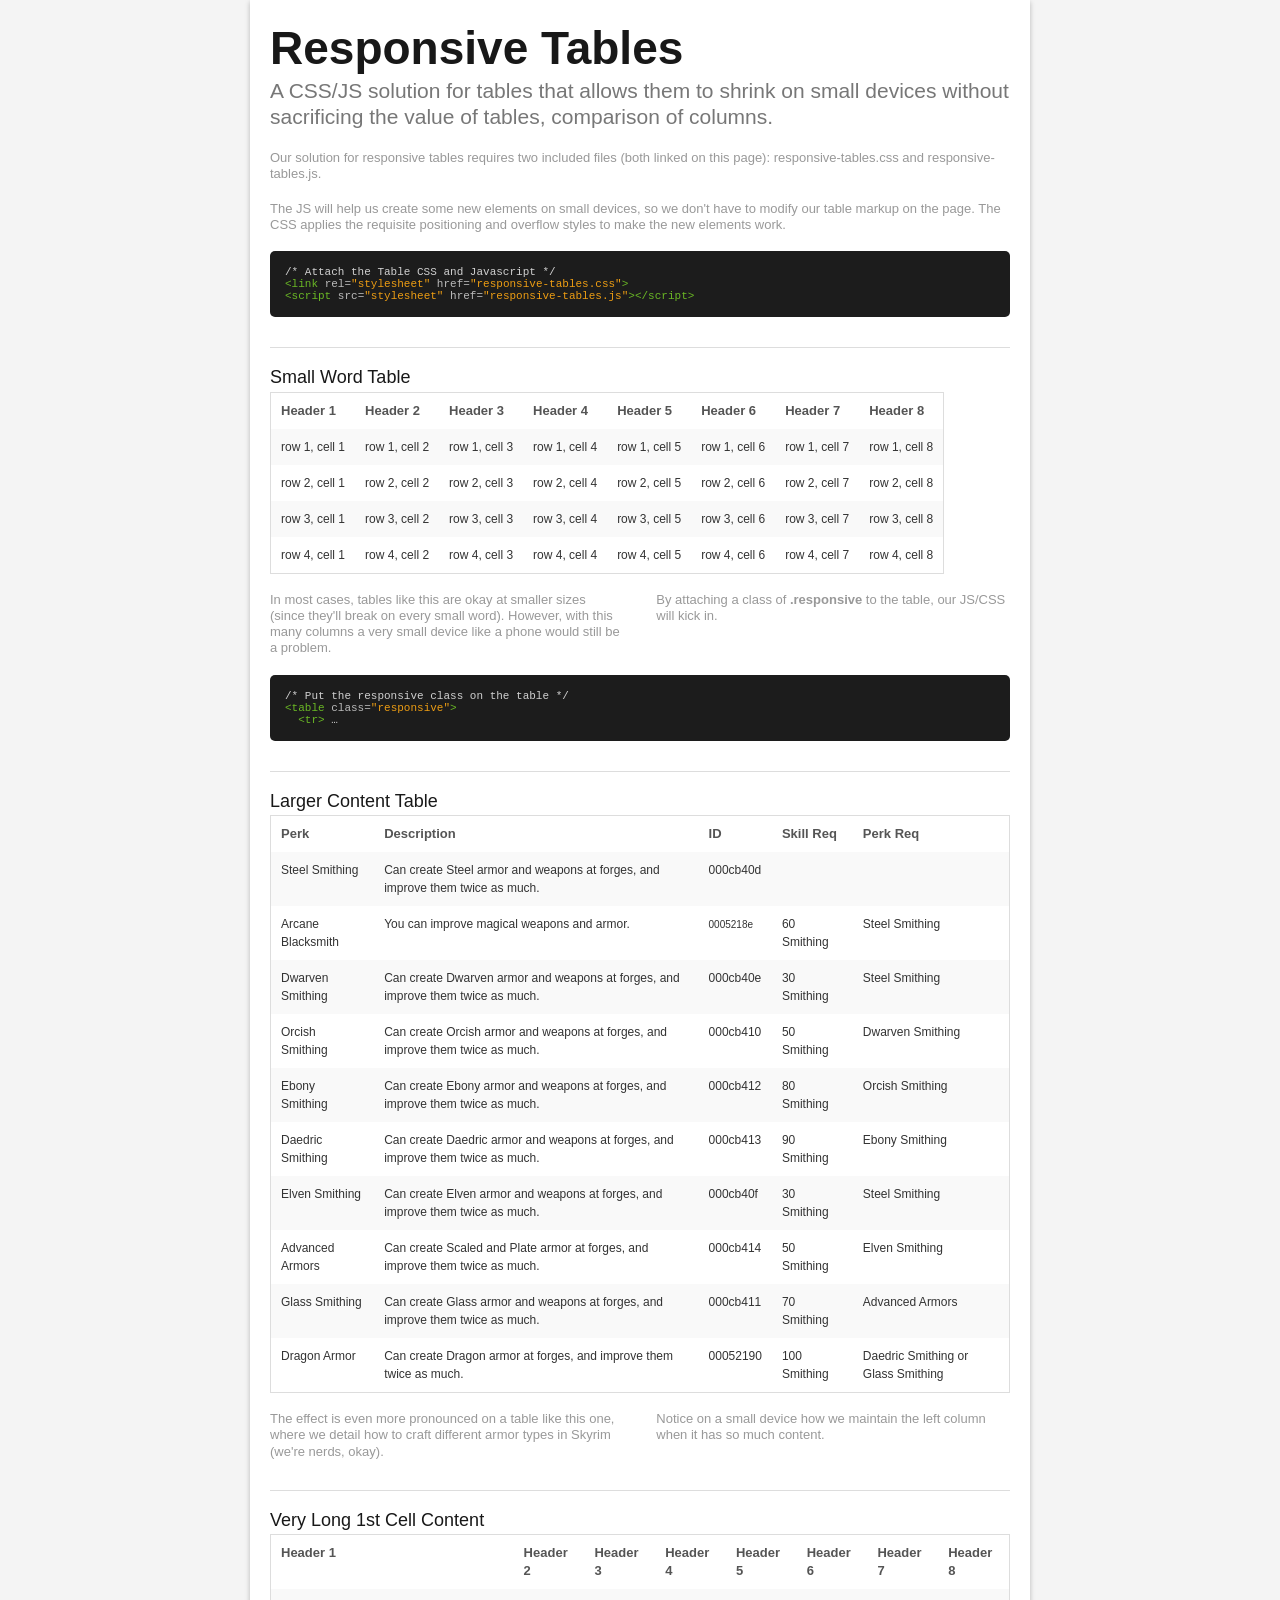
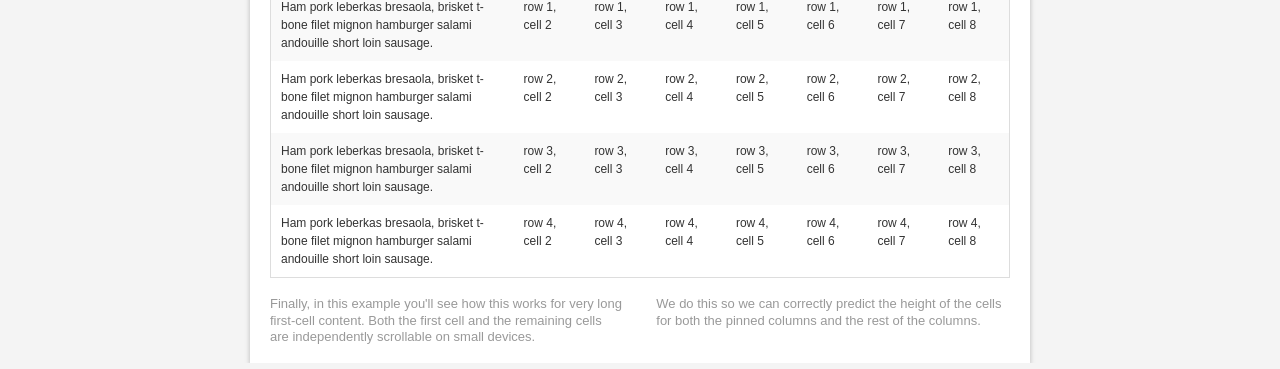
<file: bower_components/responsive-tables/index.html>
<!DOCTYPE html>

<!-- paulirish.com/2008/conditional-stylesheets-vs-css-hacks-answer-neither/ -->
<!--[if lt IE 7]> <html class="no-js lt-ie9 lt-ie8 lt-ie7" lang="en"> <![endif]-->
<!--[if IE 7]>    <html class="no-js lt-ie9 lt-ie8" lang="en"> <![endif]-->
<!--[if IE 8]>    <html class="no-js lt-ie9" lang="en"> <![endif]-->
<!--[if gt IE 8]><!--> <html lang="en"> <!--<![endif]-->
<head>
  <meta charset="utf-8" />
  
  <!-- Set the viewport width to device width for mobile -->
  <meta name="viewport" content="width=device-width" />
  
  <title>Responsive Tables by ZURB</title>
  
  <!-- Included CSS Files -->
  <!-- Combine and Compress These CSS Files -->
  <link rel="stylesheet" href="stylesheets/globals.css">
  <link rel="stylesheet" href="stylesheets/typography.css">
  <link rel="stylesheet" href="stylesheets/grid.css">
  <link rel="stylesheet" href="stylesheets/ui.css">
  <link rel="stylesheet" href="stylesheets/forms.css">
  <link rel="stylesheet" href="stylesheets/orbit.css">
  <link rel="stylesheet" href="stylesheets/reveal.css">
  <link rel="stylesheet" href="stylesheets/mobile.css">
  <!-- End Combine and Compress These CSS Files -->
  <link rel="stylesheet" href="stylesheets/app.css">
	<link rel="stylesheet" href="responsive-tables.css">
	<script src="javascripts/jquery.min.js"></script>
	<script src="responsive-tables.js"></script>
	
  <!--[if lt IE 9]>
  <link rel="stylesheet" href="stylesheets/ie.css">
  <![endif]-->
  
  
  <!-- IE Fix for HTML5 Tags -->
  <!--[if lt IE 9]>
  <script src="http://html5shiv.googlecode.com/svn/trunk/html5.js"></script>
  <![endif]-->
</head>

<body>
	<!-- container -->
	<div class="container">

		<div class="row">
			<div class="twelve columns">
				<h1>Responsive Tables</h1>
				<h4 class="subhead">A CSS/JS solution for tables that allows them to shrink on small devices without sacrificing the value of tables, comparison of columns.</h4>
				
		    <p>Our solution for responsive tables requires two included files (both linked on this page): responsive-tables.css and responsive-tables.js.</p>
		    <p>The JS will help us create some new elements on small devices, so we don't have to modify our table markup on the page. The CSS applies the requisite positioning and overflow styles to make the new elements work.</p>
				    <pre>
/* Attach the Table CSS and Javascript */
<span style="color: #6ab825; font-weight: normal">&lt;link</span> <span style="color: #bbbbbb">rel=</span><span style="color: #ed9d13">"stylesheet"</span> <span style="color: #bbbbbb">href=</span><span style="color: #ed9d13">"responsive-tables.css"</span><span style="color: #6ab825; font-weight: normal">&gt;</span>
<span style="color: #6ab825; font-weight: normal">&lt;script</span> <span style="color: #bbbbbb">src=</span><span style="color: #ed9d13">"stylesheet"</span> <span style="color: #bbbbbb">href=</span><span style="color: #ed9d13">"responsive-tables.js"</span><span style="color: #6ab825; font-weight: normal">&gt;</span><span style="color: #6ab825; font-weight: normal">&lt;/script&gt;</span></pre>
				
				<hr />
				
    		<h5>Small Word Table</h5>
				<table class="responsive">
    				
					<tr>
						<th>Header 1</th>
						<th>Header 2</th>
						<th>Header 3</th>
						<th>Header 4</th>
						<th>Header 5</th>
						<th>Header 6</th>
						<th>Header 7</th>
						<th>Header 8</th>
					</tr>
					<tr>
						<td>row 1, cell 1</td>
						<td>row 1, cell 2</td>
						<td>row 1, cell 3</td>
						<td>row 1, cell 4</td>
						<td>row 1, cell 5</td>
						<td>row 1, cell 6</td>
						<td>row 1, cell 7</td>
						<td>row 1, cell 8</td>
					</tr>
					<tr>
						<td>row 2, cell 1</td>
						<td>row 2, cell 2</td>
						<td>row 2, cell 3</td>
						<td>row 2, cell 4</td>
						<td>row 2, cell 5</td>
						<td>row 2, cell 6</td>
						<td>row 2, cell 7</td>
						<td>row 2, cell 8</td>
					</tr>
					<tr>
						<td>row 3, cell 1</td>
						<td>row 3, cell 2</td>
						<td>row 3, cell 3</td>
						<td>row 3, cell 4</td>
						<td>row 3, cell 5</td>
						<td>row 3, cell 6</td>
						<td>row 3, cell 7</td>
						<td>row 3, cell 8</td>
					</tr>
					<tr>
						<td>row 4, cell 1</td>
						<td>row 4, cell 2</td>
						<td>row 4, cell 3</td>
						<td>row 4, cell 4</td>
						<td>row 4, cell 5</td>
						<td>row 4, cell 6</td>
						<td>row 4, cell 7</td>
						<td>row 4, cell 8</td>
					</tr>
    					
        </table>
        
        <div class="row">
    		  <div class="six columns">
    		    <p>In most cases, tables like this are okay at smaller sizes (since they'll break on every small word). However, with this many columns a very small device like a phone would still be a problem.</p>
    		  </div>
    		  <div class="six columns">
    		    <p>By attaching a class of <strong>.responsive</strong> to the table, our JS/CSS will kick in.</p>
    		  </div>
    		</div>
    		
    		<pre>
/* Put the responsive class on the table */
<span style="color: #6ab825; font-weight: normal">&lt;table</span> <span style="color: #bbbbbb">class=</span><span style="color: #ed9d13">"responsive"</span><span style="color: #6ab825; font-weight: normal">&gt;</span>
  <span style="color: #6ab825; font-weight: normal">&lt;tr&gt;</span> …
</pre>
  
    		
    		<hr />

        
    		<h5>Larger Content Table</h5>
        <table class="responsive">
  				<tbody>
  				  <tr>
      				<th>Perk</th>
      				<th>Description</th>
      				<th>ID</th>
      				<th>Skill Req</th>
      				<th>Perk Req</th>
    				</tr>
    				<tr>
      				<td>Steel Smithing</td>
      				<td>Can create Steel armor and weapons at forges, and improve them twice as much.</td>
      				<td>000cb40d</td>
      				<td></td>
      				<td></td>
    				</tr>
    				<tr>
      				<td>Arcane Blacksmith</td>
      				<td>You can improve magical weapons and armor.</td>
      				<td><span style="font-size: x-small" class="idref">0005218e</span></td>
      				<td>60 Smithing</td>
      				<td>Steel Smithing</td>
    				</tr>
    				<tr>
      				<td>Dwarven Smithing</td>
      				<td>Can create Dwarven armor and weapons at forges, and improve them twice as much.</td>
      				<td>000cb40e</td>
      				<td>30 Smithing</td>
      				<td>Steel Smithing</td>
    				</tr>
    				<tr>
      				<td>Orcish Smithing</td>
      				<td>Can create Orcish armor and weapons at forges, and improve them twice as much.</td>
      				<td>000cb410</td>
      				<td>50 Smithing</td>
      				<td>Dwarven Smithing</td>
    				</tr>
    				<tr>
      				<td>Ebony Smithing</td>
      				<td>Can create Ebony armor and weapons at forges</a>, and improve them twice as much.</td>
      				<td>000cb412</td>
      				<td>80 Smithing</td>
      				<td>Orcish Smithing</td>
    				</tr>
    				<tr>
      				<td>Daedric Smithing</td>
      				<td>Can create Daedric armor and weapons at forges, and improve them twice as much.</td>
      				<td>000cb413</span></td>
      				<td>90 Smithing</td>
      				<td>Ebony Smithing</td>
    				</tr>
    				<tr>
      				<td>Elven Smithing</td>
      				<td>Can create Elven armor and weapons at forges, and improve them twice as much.</td>
      				<td>000cb40f</td>
      				<td>30 Smithing</td>
      				<td>Steel Smithing</td>
    				</tr>
    				<tr>
      				<td>Advanced Armors</td>
      				<td>Can create Scaled and Plate armor at forges, and improve them twice as much.
      				<td>000cb414</td>
      				<td>50 Smithing</td>
      				<td>Elven Smithing</td>
    				</tr>
    				<tr>
      				<td>Glass Smithing</td>
      				<td>Can create Glass armor and weapons at forges, and improve them twice as much.</td>
      				<td>000cb411</td>
      				<td>70 Smithing</td>
      				<td>Advanced Armors</td>
    				</tr>
    				<tr>
      				<td>Dragon Armor</td>
      				<td>Can create Dragon armor at forges, and improve them twice as much.</td>
      				<td>00052190</td>
      				<td>100 Smithing</td>
      				<td>Daedric Smithing or Glass Smithing</td>
    				</tr>
				  </tbody>
				</table>
				
    		<div class="row">
    		  <div class="six columns">
    		    <p>The effect is even more pronounced on a table like this one, where we detail how to craft different armor types in Skyrim (we're nerds, okay).</p>
    		  </div>
    		  <div class="six columns">
    		    <p>Notice on a small device how we maintain the left column when it has so much content.</p>
    		  </div>
    		</div>
    		
    		<hr />
    		
    		<h5>Very Long 1st Cell Content</h5>
				
				<table class="responsive">
				
					<tr>
						<th>Header 1</th>
						<th>Header 2</th>
						<th>Header 3</th>
						<th>Header 4</th>
						<th>Header 5</th>
						<th>Header 6</th>
						<th>Header 7</th>
						<th>Header 8</th>
					</tr>
					<tr>
						<td>Ham pork leberkas bresaola, brisket t-bone filet mignon hamburger salami andouille short loin sausage.</td>
						<td>row 1, cell 2</td>
						<td>row 1, cell 3</td>
						<td>row 1, cell 4</td>
						<td>row 1, cell 5</td>
						<td>row 1, cell 6</td>
						<td>row 1, cell 7</td>
						<td>row 1, cell 8</td>
					</tr>
					<tr>
						<td>Ham pork leberkas bresaola, brisket t-bone filet mignon hamburger salami andouille short loin sausage.</td>
						<td>row 2, cell 2</td>
						<td>row 2, cell 3</td>
						<td>row 2, cell 4</td>
						<td>row 2, cell 5</td>
						<td>row 2, cell 6</td>
						<td>row 2, cell 7</td>
						<td>row 2, cell 8</td>
					</tr>
					<tr>
						<td>Ham pork leberkas bresaola, brisket t-bone filet mignon hamburger salami andouille short loin sausage.</td>
						<td>row 3, cell 2</td>
						<td>row 3, cell 3</td>
						<td>row 3, cell 4</td>
						<td>row 3, cell 5</td>
						<td>row 3, cell 6</td>
						<td>row 3, cell 7</td>
						<td>row 3, cell 8</td>
					</tr>
					<tr>
						<td>Ham pork leberkas bresaola, brisket t-bone filet mignon hamburger salami andouille short loin sausage.</td>
						<td>row 4, cell 2</td>
						<td>row 4, cell 3</td>
						<td>row 4, cell 4</td>
						<td>row 4, cell 5</td>
						<td>row 4, cell 6</td>
						<td>row 4, cell 7</td>
						<td>row 4, cell 8</td>
					</tr>
					
				</table>
    		<div class="row">
    		  <div class="six columns">
    		    <p>Finally, in this example you'll see how this works for very long first-cell content. Both the first cell and the remaining cells are independently scrollable on small devices.</p>
    		  </div>
    		  <div class="six columns">
    		    <p>We do this so we can correctly predict the height of the cells for both the pinned columns and the rest of the columns.</p>
    		  </div>
			</div>
		</div>



	</div>


</body>
</html>
</file>
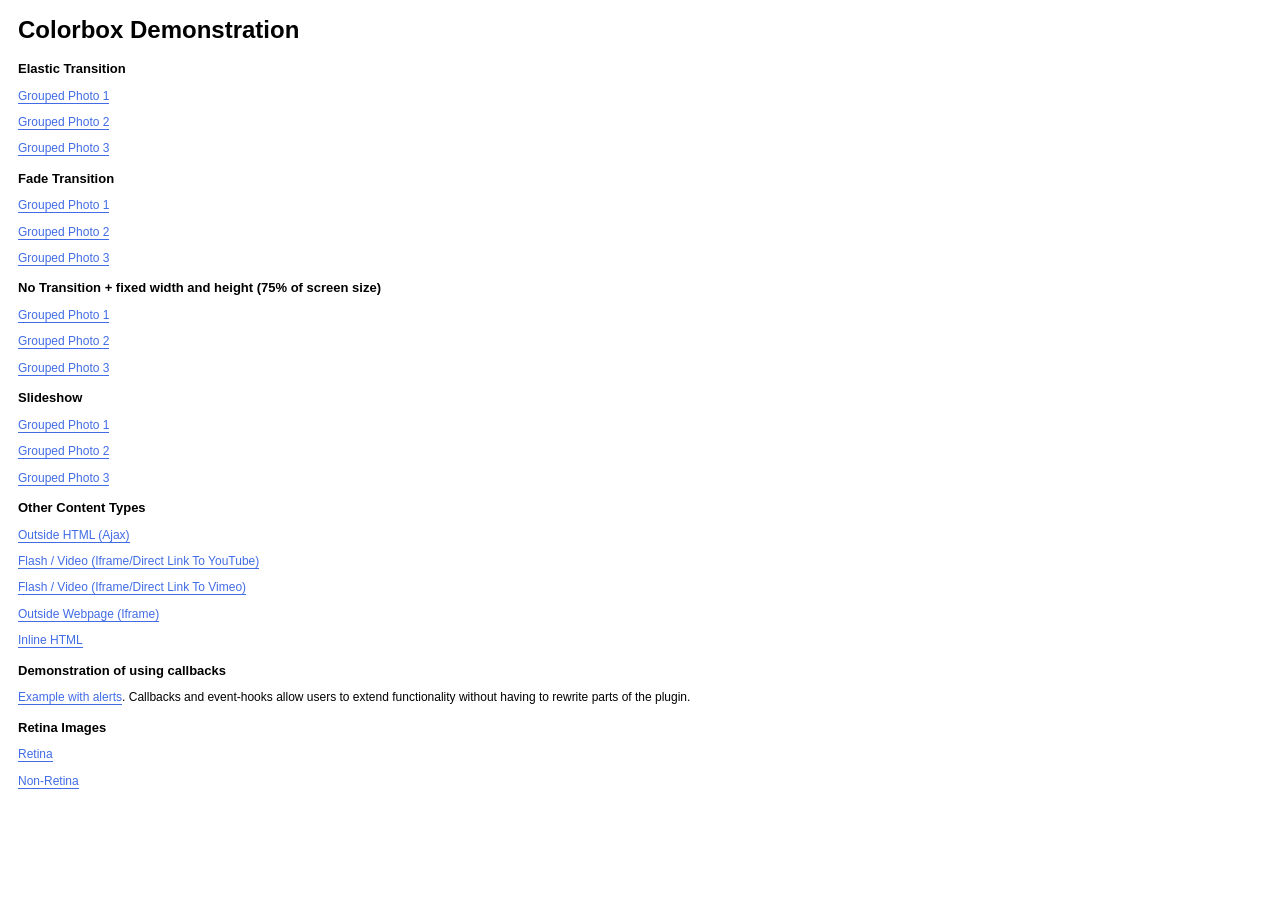
<file: bower_components/colorbox/example1/index.html>
<!DOCTYPE html>
<html>
	<head>
		<meta charset='utf-8'/>
		<title>Colorbox Examples</title>
		<style>
			body{font:12px/1.2 Verdana, sans-serif; padding:0 10px;}
			a:link, a:visited{text-decoration:none; color:#416CE5; border-bottom:1px solid #416CE5;}
			h2{font-size:13px; margin:15px 0 0 0;}
		</style>
		<link rel="stylesheet" href="colorbox.css" />
		<script src="https://ajax.googleapis.com/ajax/libs/jquery/1.10.2/jquery.min.js"></script>
		<script src="../jquery.colorbox.js"></script>
		<script>
			$(document).ready(function(){
				//Examples of how to assign the Colorbox event to elements
				$(".group1").colorbox({rel:'group1'});
				$(".group2").colorbox({rel:'group2', transition:"fade"});
				$(".group3").colorbox({rel:'group3', transition:"none", width:"75%", height:"75%"});
				$(".group4").colorbox({rel:'group4', slideshow:true});
				$(".ajax").colorbox();
				$(".youtube").colorbox({iframe:true, innerWidth:640, innerHeight:390});
				$(".vimeo").colorbox({iframe:true, innerWidth:500, innerHeight:409});
				$(".iframe").colorbox({iframe:true, width:"80%", height:"80%"});
				$(".inline").colorbox({inline:true, width:"50%"});
				$(".callbacks").colorbox({
					onOpen:function(){ alert('onOpen: colorbox is about to open'); },
					onLoad:function(){ alert('onLoad: colorbox has started to load the targeted content'); },
					onComplete:function(){ alert('onComplete: colorbox has displayed the loaded content'); },
					onCleanup:function(){ alert('onCleanup: colorbox has begun the close process'); },
					onClosed:function(){ alert('onClosed: colorbox has completely closed'); }
				});

				$('.non-retina').colorbox({rel:'group5', transition:'none'})
				$('.retina').colorbox({rel:'group5', transition:'none', retinaImage:true, retinaUrl:true});
				
				//Example of preserving a JavaScript event for inline calls.
				$("#click").click(function(){ 
					$('#click').css({"background-color":"#f00", "color":"#fff", "cursor":"inherit"}).text("Open this window again and this message will still be here.");
					return false;
				});
			});
		</script>
	</head>
	<body>
		<h1>Colorbox Demonstration</h1>
		<h2>Elastic Transition</h2>
		<p><a class="group1" href="../content/ohoopee1.jpg" title="Me and my grandfather on the Ohoopee.">Grouped Photo 1</a></p>
		<p><a class="group1" href="../content/ohoopee2.jpg" title="On the Ohoopee as a child">Grouped Photo 2</a></p>
		<p><a class="group1" href="../content/ohoopee3.jpg" title="On the Ohoopee as an adult">Grouped Photo 3</a></p>
		
		<h2>Fade Transition</h2>
		<p><a class="group2" href="../content/ohoopee1.jpg" title="Me and my grandfather on the Ohoopee">Grouped Photo 1</a></p>
		<p><a class="group2" href="../content/ohoopee2.jpg" title="On the Ohoopee as a child">Grouped Photo 2</a></p>
		<p><a class="group2" href="../content/ohoopee3.jpg" title="On the Ohoopee as an adult">Grouped Photo 3</a></p>
		
		<h2>No Transition + fixed width and height (75% of screen size)</h2>
		<p><a class="group3" href="../content/ohoopee1.jpg" title="Me and my grandfather on the Ohoopee.">Grouped Photo 1</a></p>
		<p><a class="group3" href="../content/ohoopee2.jpg" title="On the Ohoopee as a child">Grouped Photo 2</a></p>
		<p><a class="group3" href="../content/ohoopee3.jpg" title="On the Ohoopee as an adult">Grouped Photo 3</a></p>
		
		<h2>Slideshow</h2>
		<p><a class="group4"  href="../content/ohoopee1.jpg" title="Me and my grandfather on the Ohoopee.">Grouped Photo 1</a></p>
		<p><a class="group4"  href="../content/ohoopee2.jpg" title="On the Ohoopee as a child">Grouped Photo 2</a></p>
		<p><a class="group4"  href="../content/ohoopee3.jpg" title="On the Ohoopee as an adult">Grouped Photo 3</a></p>
		
		<h2>Other Content Types</h2>
		<p><a class='ajax' href="../content/ajax.html" title="Homer Defined">Outside HTML (Ajax)</a></p>
		<p><a class='youtube' href="http://www.youtube.com/embed/VOJyrQa_WR4?rel=0&amp;wmode=transparent">Flash / Video (Iframe/Direct Link To YouTube)</a></p>
		<p><a class='vimeo' href="http://player.vimeo.com/video/2285902" title="R&ouml;yksopp: Remind Me">Flash / Video (Iframe/Direct Link To Vimeo)</a></p>
		<p><a class='iframe' href="http://wikipedia.com">Outside Webpage (Iframe)</a></p>
		<p><a class='inline' href="#inline_content">Inline HTML</a></p>
		
		<h2>Demonstration of using callbacks</h2>
		<p><a class='callbacks' href="../content/marylou.jpg" title="Marylou on Cumberland Island">Example with alerts</a>. Callbacks and event-hooks allow users to extend functionality without having to rewrite parts of the plugin.</p>
		

		<h2>Retina Images</h2>
		<p><a class="retina" href="../content/daisy.jpg" title="Retina">Retina</a></p>
		<p><a class="non-retina" href="../content/daisy.jpg" title="Non-Retina">Non-Retina</a></p>

		<!-- This contains the hidden content for inline calls -->
		<div style='display:none'>
			<div id='inline_content' style='padding:10px; background:#fff;'>
			<p><strong>This content comes from a hidden element on this page.</strong></p>
			<p>The inline option preserves bound JavaScript events and changes, and it puts the content back where it came from when it is closed.</p>
			<p><a id="click" href="#" style='padding:5px; background:#ccc;'>Click me, it will be preserved!</a></p>
			
			<p><strong>If you try to open a new Colorbox while it is already open, it will update itself with the new content.</strong></p>
			<p>Updating Content Example:<br />
			<a class="ajax" href="../content/ajax.html">Click here to load new content</a></p>
			</div>
		</div>
	</body>
</html>
</file>
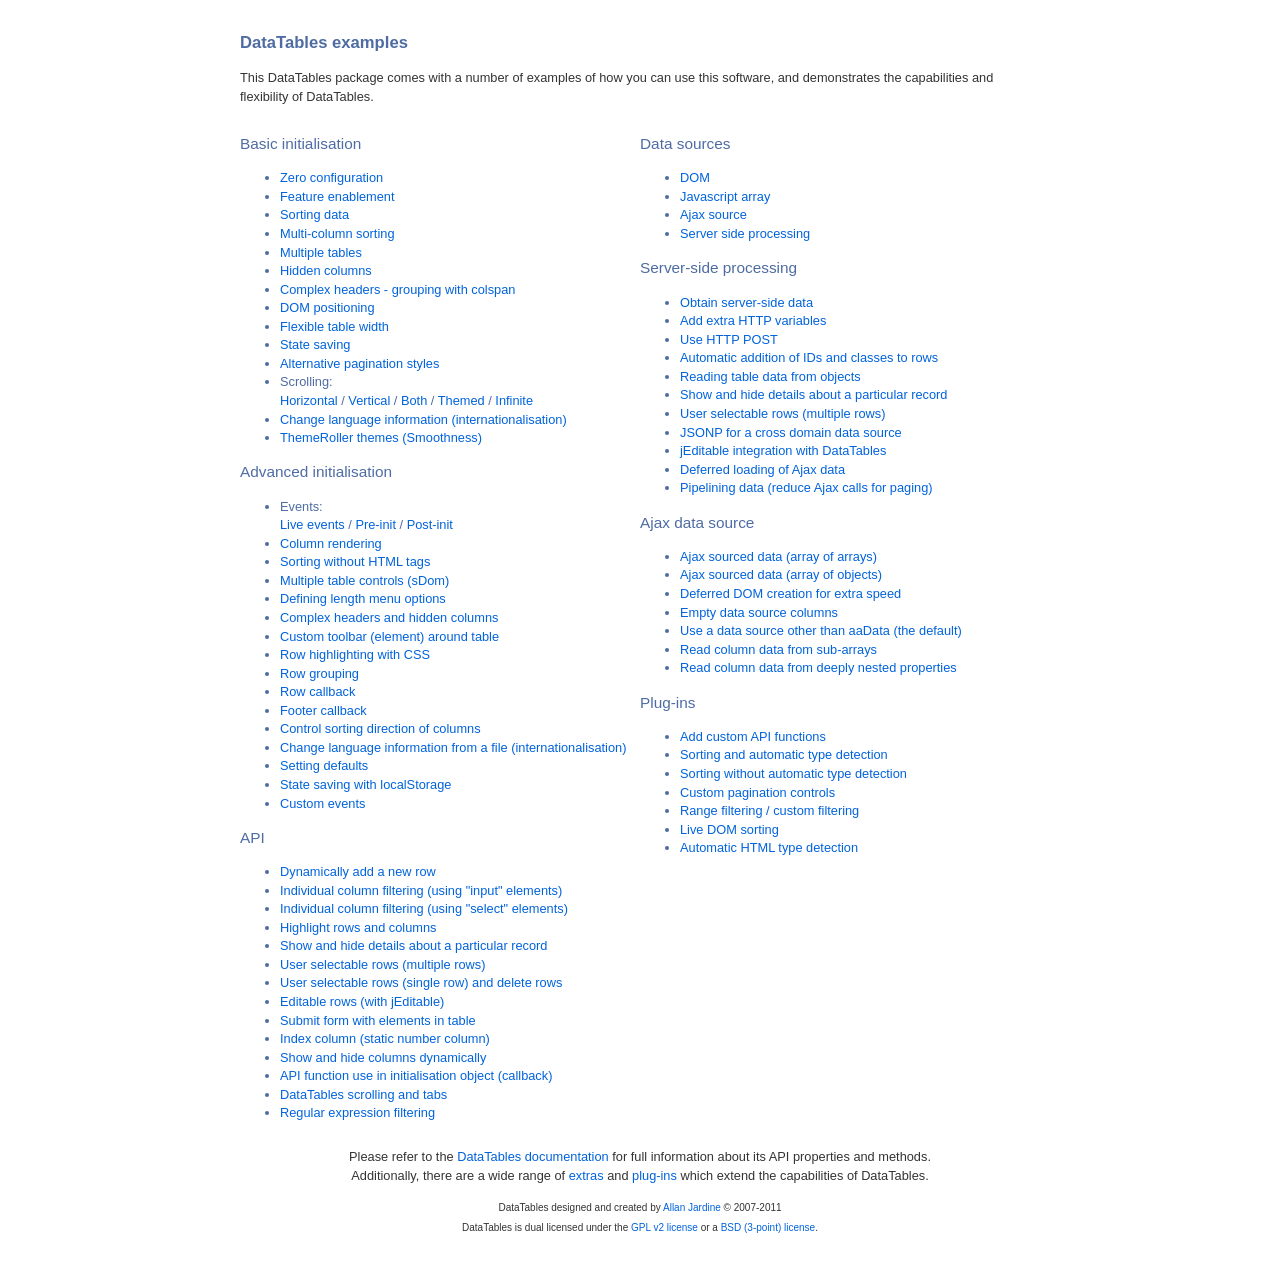
<file: bower_components/datatables/examples/index.html>
<!DOCTYPE HTML PUBLIC "-//W3C//DTD HTML 4.01//EN" "http://www.w3.org/TR/html4/strict.dtd">
<html>
	<head>
		<meta http-equiv="content-type" content="text/html; charset=utf-8" />
		<link rel="shortcut icon" type="image/ico" href="http://www.datatables.net/favicon.ico" />
		
		<title>DataTables example</title>
		<style type="text/css" title="currentStyle">
			@import "../media/css/demo_page.css";
			@import "../media/css/demo_table.css";
		</style>
	</head>
	<body id="dt_example">
		<div id="container">
			<div class="full_width big">
				DataTables examples
			</div>
			
			<p>This DataTables package comes with a number of examples of how you can use this software, and demonstrates the capabilities and flexibility of DataTables.</p>
			
			<div class="demo_links">
				<h2>Basic initialisation</h2>
				<ul>
					<li><a href="basic_init/zero_config.html">Zero configuration</a></li>
					<li><a href="basic_init/filter_only.html">Feature enablement</a></li>
					<li><a href="basic_init/table_sorting.html">Sorting data</a></li>
					<li><a href="basic_init/multi_col_sort.html">Multi-column sorting</a></li>
					<li><a href="basic_init/multiple_tables.html">Multiple tables</a></li>
					<li><a href="basic_init/hidden_columns.html">Hidden columns</a></li>
					<li><a href="basic_init/complex_header.html">Complex headers - grouping with colspan</a></li>
					<li><a href="basic_init/dom.html">DOM positioning</a></li>
					<li><a href="basic_init/flexible_width.html">Flexible table width</a></li>
					<li><a href="basic_init/state_save.html">State saving</a></li>
					<li><a href="basic_init/alt_pagination.html">Alternative pagination styles</a></li>
					<li>Scrolling: <br>
						<a href="basic_init/scroll_x.html">Horizontal</a> / 
						<a href="basic_init/scroll_y.html">Vertical</a> / 
						<a href="basic_init/scroll_xy.html">Both</a> / 
						<a href="basic_init/scroll_y_theme.html">Themed</a> / 
						<a href="basic_init/scroll_y_infinite.html">Infinite</a>
					</li>
					<li><a href="basic_init/language.html">Change language information (internationalisation)</a></li>
					<li><a href="basic_init/themes.html">ThemeRoller themes (Smoothness)</a></li>
				</ul>
				
				<h2>Advanced initialisation</h2>
				<ul>
					<li>Events: <br>
						<a href="advanced_init/events_live.html">Live events</a> / 
						<a href="advanced_init/events_pre_init.html">Pre-init</a> / 
						<a href="advanced_init/events_post_init.html">Post-init</a>
					</li>
					<li><a href="advanced_init/column_render.html">Column rendering</a></li>
					<li><a href="advanced_init/html_sort.html">Sorting without HTML tags</a></li>
					<li><a href="advanced_init/dom_multiple_elements.html">Multiple table controls (sDom)</a></li>
					<li><a href="advanced_init/length_menu.html">Defining length menu options</a></li>
					<li><a href="advanced_init/complex_header.html">Complex headers and hidden columns</a></li>
					<li><a href="advanced_init/dom_toolbar.html">Custom toolbar (element) around table</a></li>
					<li><a href="advanced_init/highlight.html">Row highlighting with CSS</a></li>
					<li><a href="advanced_init/row_grouping.html">Row grouping</a></li>
					<li><a href="advanced_init/row_callback.html">Row callback</a></li>
					<li><a href="advanced_init/footer_callback.html">Footer callback</a></li>
					<li><a href="advanced_init/sorting_control.html">Control sorting direction of columns</a></li>
					<li><a href="advanced_init/language_file.html">Change language information from a file (internationalisation)</a></li>
					<li><a href="advanced_init/defaults.html">Setting defaults</a></li>
					<li><a href="advanced_init/localstorage.html">State saving with localStorage</a></li>
					<li><a href="advanced_init/dt_events.html">Custom events</a></li>
				</ul>
				
				<h2>API</h2>
				<ul>
					<li><a href="api/add_row.html">Dynamically add a new row</a></li>
					<li><a href="api/multi_filter.html">Individual column filtering (using "input" elements)</a></li>
					<li><a href="api/multi_filter_select.html">Individual column filtering (using "select" elements)</a></li>
					<li><a href="api/highlight.html">Highlight rows and columns</a></li>
					<li><a href="api/row_details.html">Show and hide details about a particular record</a></li>
					<li><a href="api/select_row.html">User selectable rows (multiple rows)</a></li>
					<li><a href="api/select_single_row.html">User selectable rows (single row) and delete rows</a></li>
					<li><a href="api/editable.html">Editable rows (with jEditable)</a></li>
					<li><a href="api/form.html">Submit form with elements in table</a></li>
					<li><a href="api/counter_column.html">Index column (static number column)</a></li>
					<li><a href="api/show_hide.html">Show and hide columns dynamically</a></li>
					<li><a href="api/api_in_init.html">API function use in initialisation object (callback)</a></li>
					<li><a href="api/tabs_and_scrolling.html">DataTables scrolling and tabs</a></li>
					<li><a href="api/regex.html">Regular expression filtering</a></li>
				</ul>
			</div>
			
			<div class="demo_links">
				<h2>Data sources</h2>
				<ul>
					<li><a href="data_sources/dom.html">DOM</a></li>
					<li><a href="data_sources/js_array.html">Javascript array</a></li>
					<li><a href="data_sources/ajax.html">Ajax source</a></li>
					<li><a href="data_sources/server_side.html">Server side processing</a></li>
				</ul>
				
				<h2>Server-side processing</h2>
				<ul>
					<li><a href="server_side/server_side.html">Obtain server-side data</a></li>
					<li><a href="server_side/custom_vars.html">Add extra HTTP variables</a></li>
					<li><a href="server_side/post.html">Use HTTP POST</a></li>
					<li><a href="server_side/ids.html">Automatic addition of IDs and classes to rows</a></li>
					<li><a href="server_side/object_data.html">Reading table data from objects</a></li>
					<li><a href="server_side/row_details.html">Show and hide details about a particular record</a></li>
					<li><a href="server_side/select_rows.html">User selectable rows (multiple rows)</a></li>
					<li><a href="server_side/jsonp.html">JSONP for a cross domain data source</a></li>
					<li><a href="server_side/editable.html">jEditable integration with DataTables</a></li>
					<li><a href="server_side/defer_loading.html">Deferred loading of Ajax data</a></li>
					<li><a href="server_side/pipeline.html">Pipelining data (reduce Ajax calls for paging)</a></li>
				</ul>
				
				<h2>Ajax data source</h2>
				<ul>
					<li><a href="ajax/ajax.html">Ajax sourced data (array of arrays)</a></li>
					<li><a href="ajax/objects.html">Ajax sourced data (array of objects)</a></li>
					<li><a href="ajax/defer_render.html">Deferred DOM creation for extra speed</a></li>
					<li><a href="ajax/null_data_source.html">Empty data source columns</a></li>
					<li><a href="ajax/custom_data_property.html">Use a data source other than aaData (the default)</a></li>
					<li><a href="ajax/objects_subarrays.html">Read column data from sub-arrays</a></li>
					<li><a href="ajax/deep.html">Read column data from deeply nested properties</a></li>
				</ul>
				
				<h2>Plug-ins</h2>
				<ul>
					<li><a href="plug-ins/plugin_api.html">Add custom API functions</a></li>
					<li><a href="plug-ins/sorting_plugin.html">Sorting and automatic type detection</a></li>
					<li><a href="plug-ins/sorting_sType.html">Sorting without automatic type detection</a></li>
					<li><a href="plug-ins/paging_plugin.html">Custom pagination controls</a></li>
					<li><a href="plug-ins/range_filtering.html">Range filtering / custom filtering</a></li>
					<li><a href="plug-ins/dom_sort.html">Live DOM sorting</a></li>
					<li><a href="plug-ins/html_sort.html">Automatic HTML type detection</a></li>
				</ul>
			</div>
			
			
			<div id="footer" class="clear" style="text-align:center;">
				<p>
					Please refer to the <a href="http://www.datatables.net/usage">DataTables documentation</a> for full information about its API properties and methods.<br>
					Additionally, there are a wide range of <a href="http://www.datatables.net/extras">extras</a> and <a href="http://www.datatables.net/plug-ins">plug-ins</a> which extend the capabilities of DataTables.
				</p>
				
				<span style="font-size:10px;">
					DataTables designed and created by <a href="http://www.sprymedia.co.uk">Allan Jardine</a> &copy; 2007-2011<br>
					DataTables is dual licensed under the <a href="http://www.datatables.net/license_gpl2">GPL v2 license</a> or a <a href="http://www.datatables.net/license_bsd">BSD (3-point) license</a>.
				</span>
			</div>
		</div>
	</body>
</html>
</file>
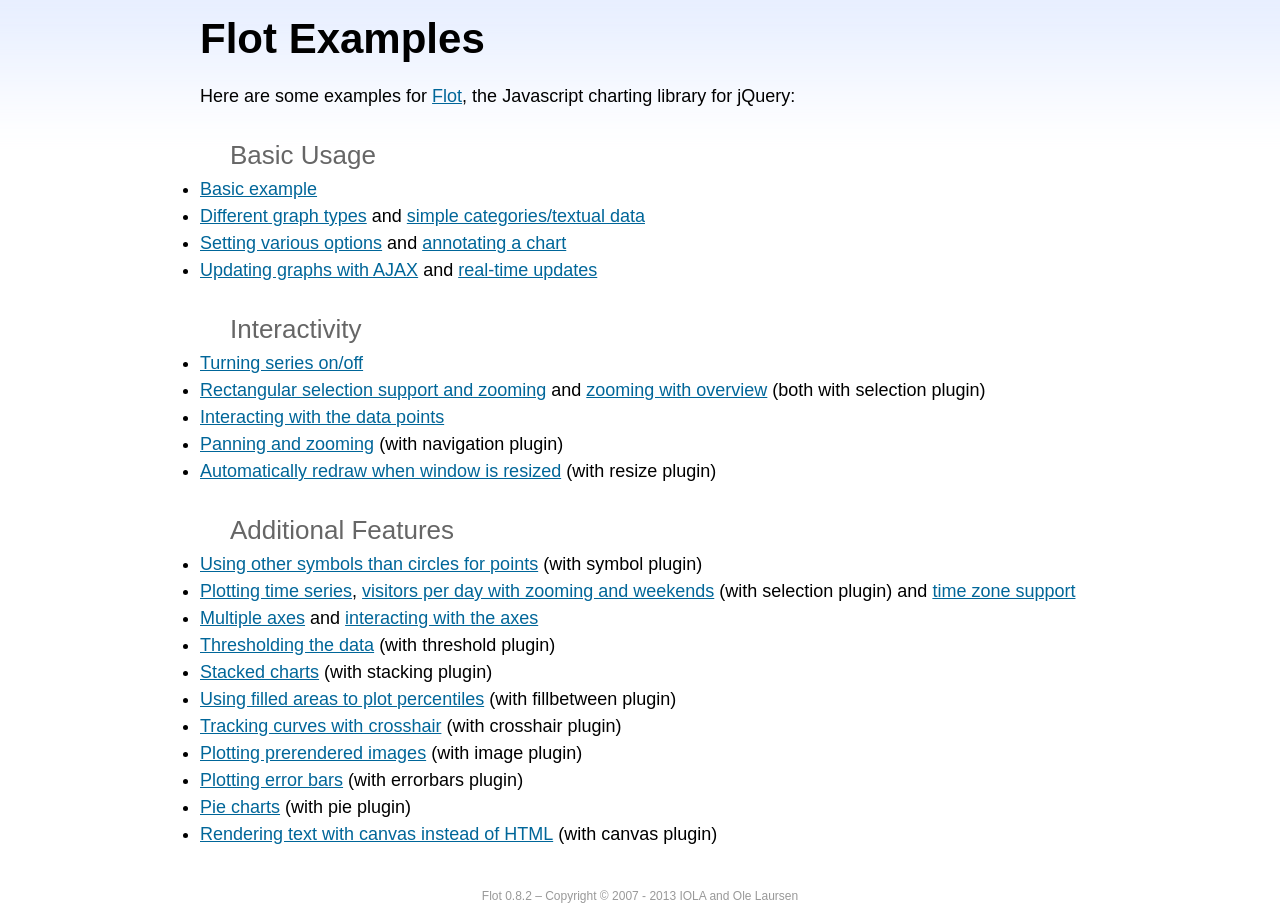
<file: bower_components/flot/examples/index.html>
<!DOCTYPE html PUBLIC "-//W3C//DTD HTML 4.01//EN" "http://www.w3.org/TR/html4/strict.dtd">
<html>
<head>
	<meta http-equiv="Content-Type" content="text/html; charset=utf-8">
	<title>Flot Examples</title>
	<link href="examples.css" rel="stylesheet" type="text/css">
	<style>

	h3 {
		margin-top: 30px;
		margin-bottom: 5px;
	}

	</style>
	<script language="javascript" type="text/javascript" src="../jquery.js"></script>
	<script language="javascript" type="text/javascript" src="../jquery.flot.js"></script>
	<script type="text/javascript">

	$(function() {

		// Add the Flot version string to the footer

		$("#footer").prepend("Flot " + $.plot.version + " &ndash; ");
	});

	</script>
</head>
<body>

	<div id="header">
		<h2>Flot Examples</h2>
	</div>

	<div id="content">

		<p>Here are some examples for <a href="http://www.flotcharts.org">Flot</a>, the Javascript charting library for jQuery:</p>

		<h3>Basic Usage</h3>

		<ul>
			<li><a href="basic-usage/index.html">Basic example</a></li>
			<li><a href="series-types/index.html">Different graph types</a> and <a href="categories/index.html">simple categories/textual data</a></li>
			<li><a href="basic-options/index.html">Setting various options</a> and <a href="annotating/index.html">annotating a chart</a></li>
			<li><a href="ajax/index.html">Updating graphs with AJAX</a> and <a href="realtime/index.html">real-time updates</a></li>
		</ul>

		<h3>Interactivity</h3>

		<ul>
			<li><a href="series-toggle/index.html">Turning series on/off</a></li>
			<li><a href="selection/index.html">Rectangular selection support and zooming</a> and <a href="zooming/index.html">zooming with overview</a> (both with selection plugin)</li>
			<li><a href="interacting/index.html">Interacting with the data points</a></li>
			<li><a href="navigate/index.html">Panning and zooming</a> (with navigation plugin)</li>
			<li><a href="resize/index.html">Automatically redraw when window is resized</a> (with resize plugin)</li>
		</ul>

		<h3>Additional Features</h3>

		<ul>
			<li><a href="symbols/index.html">Using other symbols than circles for points</a> (with symbol plugin)</li>
			<li><a href="axes-time/index.html">Plotting time series</a>, <a href="visitors/index.html">visitors per day with zooming and weekends</a> (with selection plugin) and <a href="axes-time-zones/index.html">time zone support</a></li>
			<li><a href="axes-multiple/index.html">Multiple axes</a> and <a href="axes-interacting/index.html">interacting with the axes</a></li>
			<li><a href="threshold/index.html">Thresholding the data</a> (with threshold plugin)</li>
			<li><a href="stacking/index.html">Stacked charts</a> (with stacking plugin)</li>
			<li><a href="percentiles/index.html">Using filled areas to plot percentiles</a> (with fillbetween plugin)</li>
			<li><a href="tracking/index.html">Tracking curves with crosshair</a> (with crosshair plugin)</li>
			<li><a href="image/index.html">Plotting prerendered images</a> (with image plugin)</li>
			<li><a href="series-errorbars/index.html">Plotting error bars</a> (with errorbars plugin)</li>
			<li><a href="series-pie/index.html">Pie charts</a> (with pie plugin)</li>
			<li><a href="canvas/index.html">Rendering text with canvas instead of HTML</a> (with canvas plugin)</li>
		</ul>

	</div>

	<div id="footer">
		Copyright &copy; 2007 - 2013 IOLA and Ole Laursen
	</div>

</body>
</html>
</file>
<file: bower_components/responsive-tables/stylesheets/globals.css>
/* Artfully Masterminded by ZURB */

/* -------------------------------------------------- 
    Table of Contents
-----------------------------------------------------
:: Reset & Standards
:: Links
:: Lists
:: Tables
:: Misc
*/


/*	--------------------------------------------------
	:: Global Reset & Standards
	-------------------------------------------------- */
	
	/* 
		Eric Meyer's CSS Reset
		http://meyerweb.com/eric/tools/css/reset/ 
		v2.0 | 20110126
   		License: none (public domain)
	*/
	
	html, body, div, span, applet, object, iframe,
	h1, h2, h3, h4, h5, h6, p, blockquote, pre,
	a, abbr, acronym, address, big, cite, code,
	del, dfn, em, img, ins, kbd, q, s, samp,
	small, strike, strong, sub, sup, tt, var,
	b, u, i, center,
	dl, dt, dd, ol, ul, li,
	fieldset, form, label, legend,
	table, caption, tbody, tfoot, thead, tr, th, td,
	article, aside, canvas, details, embed, 
	figure, figcaption, footer, header, hgroup, 
	menu, nav, output, ruby, section, summary,
	time, mark, audio, video {
		margin: 0;
		padding: 0;
		border: 0;
		font: inherit;
		vertical-align: baseline;
	}
	html {
		font-size: 62.5%; 
	}
	/* HTML5 display-role reset for older browsers */
	article, aside, details, figcaption, figure, 
	footer, header, hgroup, menu, nav, section {
		display: block;
	}
	body {
		line-height: 1;
	}
	ol, ul {
		list-style: none;
	}
	blockquote, q {
		quotes: none;
	}
	blockquote:before, blockquote:after,
	q:before, q:after {
		content: '';
		content: none;
	}
	table {
		border-collapse: collapse;
		border-spacing: 0;
	}
	
	
	
	body { background: #fff; font-family: "Helvetica Neue", "HelveticaNeue", Helvetica, Arial, "Lucida Grande", sans-serif; font-size: 13px; line-height: 18px; color: #555; position: relative; -webkit-font-smoothing: antialiased; }
	


/*	--------------------------------------------------
	:: Links
	-------------------------------------------------- */
	a { color: #2a85e8; text-decoration: none; line-height: inherit; }
	a:hover { color: #11639d; }
	a:focus { color: #cc4714; outline: none; }
	p a, p a:visited { line-height: inherit; }
	

/*	--------------------------------------------------
	:: Lists
	-------------------------------------------------- */
	ul, ol { margin-bottom: 18px; }
	ul { list-style: none outside; }
	ol { list-style: decimal; }
	ol, ul.square, ul.circle, ul.disc { margin-left: 30px; }
	ul.square { list-style: square outside; }
	ul.circle { list-style: circle outside; }
	ul.disc { list-style: disc outside; }
	li { margin-bottom: 12px; }
	ul.large li { line-height: 21px; }
	

/*	--------------------------------------------------
	:: Tables
	-------------------------------------------------- */
	table { background: #fff; -moz-border-radius: 3px; -webkit-border-radius: 3px; border-radius: 3px; margin: 0 0 18px; border: 1px solid #ddd;  }
	
	table thead, table tfoot { background: #f5f5f5; }
	table thead tr th,
	table tfoot tr th,
	table tbody tr td,
	table tr td,
	table tfoot tr td { font-size: 12px; line-height: 18px; text-align: left; }
	table thead tr th,
	table tfoot tr td { padding: 8px 10px 9px; font-size: 14px; font-weight: bold; color: #222; }
	table thead tr th:first-child, table tfoot tr td:first-child { border-left: none; }
	table thead tr th:last-child, table tfoot tr td:last-child { border-right: none; }

	table tbody tr.even,
	table tbody tr.alt { background: #f9f9f9; }
	table tbody tr:nth-child(even) { background: #f9f9f9; }
	table tbody tr td { color: #333; padding: 9px 10px; vertical-align: top; border: none; }

/* -------------------------------------------------- 
	:: Misc
---------------------------------------------------*/
	.left        { float: left; }
	.right       { float: right; }
	.text-left   { text-align: left; }
	.text-right  { text-align: right; }
	.text-center { text-align: center; }
	.hide        { display: none; }
	.highlight   { background: #ff0; }
</file>
<file: bower_components/responsive-tables/stylesheets/typography.css>
/* Artfully Masterminded by ZURB */

/*	--------------------------------------------------
    :: Typography
	-------------------------------------------------- */
	h1, h2, h3, h4, h5, h6 { color: #181818; font-weight: bold; line-height: 1.25 }
	h1 a, h2 a, h3 a, h4 a, h5 a, h6 a { font-weight: inherit; }
	h1 { font-size: 46px; font-size: 4.6rem; margin-bottom: 12px;}
	h2 { font-size: 35px; font-size: 3.5rem; margin-bottom: 9px; }
	h3 { font-size: 28px; font-size: 2.8rem; margin-bottom: 9px; }
	h4 { font-size: 21px; font-size: 2.1rem; margin-bottom: 3px; }
	h5 { font-size: 18px; font-size: 1.8rem; font-weight: normal; margin-bottom: 3px;  }
	h6 { font-size: 15px; font-size: 1.5rem; font-weight: normal; }

	.subheader { color: #777; font-weight: 300; margin-bottom: 24px; }

	p { font-size: 13px; font-size: 1.3rem; line-height: 1.25; margin: 0 0 18px; }
	p img { margin: 0; }
	p.lead { font-size: 18px; font-size: 1.8rem; line-height: 1.5;  }
	
	em, i { font-style: italic; line-height: inherit; }
	strong, b { font-weight: bold; line-height: inherit; }
	small { font-size: 60%; line-height: inherit; }
	
	h1 small, h2 small, h3 small, h4 small, h5 small { color: #777; }
	
	/*	Blockquotes  */
	blockquote, blockquote p { line-height: 20px; color: #777; }
	blockquote { margin: 0 0 18px; padding: 9px 20px 0 19px; border-left: 1px solid #ddd; }
	blockquote cite { display: block; font-size: 12px; font-size: 1.2rem; color: #555; }
	blockquote cite:before { content: "\2014 \0020"; }
	blockquote cite a, blockquote cite a:visited { color: #555; }
	
	hr { border: solid #ddd; border-width: 1px 0 0; clear: both; margin: 12px 0 18px; height: 0; }
	
	abbr, acronym { text-transform: uppercase; font-size: 90%; color: #222; border-bottom: 1px solid #ddd; cursor: help; }
	abbr { text-transform: none; }

	/**
 	 * Print styles.
	 *
	 * Inlined to avoid required HTTP connection: www.phpied.com/delay-loading-your-print-css/
	 * Credit to Paul Irish and HTML5 Boilerplate (html5boilerplate.com)
	 */
	.print-only { display: none !important; }
	@media print {
		* { background: transparent !important; color: black !important; text-shadow: none !important; filter:none !important;
		-ms-filter: none !important; } /* Black prints faster: sanbeiji.com/archives/953 */
		p a, p a:visited { color: #444 !important; text-decoration: underline; }
		p a[href]:after { content: " (" attr(href) ")"; }
		abbr[title]:after { content: " (" attr(title) ")"; }
		.ir a:after, a[href^="javascript:"]:after, a[href^="#"]:after { content: ""; }  /* Don't show links for images, or javascript/internal links */
		pre, blockquote { border: 1px solid #999; page-break-inside: avoid; }
		thead { display: table-header-group; } /* css-discuss.incutio.com/wiki/Printing_Tables */
		tr, img { page-break-inside: avoid; }
		@page { margin: 0.5cm; }
		p, h2, h3 { orphans: 3; widows: 3; }
		h2, h3{ page-break-after: avoid; }
		.hide-on-print { display: none !important; }
		.print-only { display: block !important; }
	}
</file>
<file: bower_components/responsive-tables/stylesheets/grid.css>
/* Artfully Masterminded by ZURB */

/* --------------------------------------------------
	:: Grid
	
	This is the mobile-friendly, responsive grid that
	lets Foundation work much of its magic.
	
	-------------------------------------------------- */

	.container { padding: 0 20px; }
	
	.row { width: 100%; max-width: 980px; min-width: 727px; margin: 0 auto; }
	/* To fix the grid into a certain size, set max-width to width */
	.row .row { min-width: 0; }
	
	.column, .columns { margin-left: 4.4%; float: left; min-height: 1px; position: relative; }
	.column:first-child, .columns:first-child { margin-left: 0; }
	
	.row .one.columns 		{ width: 4.3%; }
	.row .two.columns 		{ width: 13%; }
	.row .three.columns 	{ width: 21.68%; }
	.row .four.columns 		{ width: 30.37%; }
	.row .five.columns 		{ width: 39.1%; }
	.row .six.columns 		{ width: 47.8%; }
	.row .seven.columns 	{ width: 56.5%; }
	.row .eight.columns 	{ width: 65.2%; }
	.row .nine.columns 		{ width: 73.9%; }
	.row .ten.columns 		{ width: 82.6%; }
	.row .eleven.columns 	{ width: 91.3%; }
	.row .twelve.columns 	{ width: 100%; }
	
	.row .offset-by-one 	{ margin-left: 13.1%;  }
	.row .offset-by-two 	{ margin-left: 21.8%;  }
	.row .offset-by-three 	{ margin-left: 30.5%;  }
	.row .offset-by-four 	{ margin-left: 39.2%;  }
	.row .offset-by-five 	{ margin-left: 47.9%;  }
	.row .offset-by-six 	{ margin-left: 56.6%;  }
	.row .offset-by-seven 	{ margin-left: 65.3%;  }
	.row .offset-by-eight 	{ margin-left: 74.0%;  }
	.row .offset-by-nine 	{ margin-left: 82.7%;  }
	.row .offset-by-ten 	{ margin-left: 91.4%;  }
	
	.row .centered { float: none; margin: 0 auto; }

	.row .offset-by-one:first-child 	{ margin-left: 8.7%;  }
	.row .offset-by-two:first-child 	{ margin-left: 17.4%;  }
	.row .offset-by-three:first-child 	{ margin-left: 26.1%;  }
	.row .offset-by-four:first-child 	{ margin-left: 34.8%;  }
	.row .offset-by-five:first-child 	{ margin-left: 43.5%;  }
	.row .offset-by-six:first-child 	{ margin-left: 52.2%;  }
	.row .offset-by-seven:first-child 	{ margin-left: 60.9%;  }
	.row .offset-by-eight:first-child 	{ margin-left: 69.6%;  }
	.row .offset-by-nine:first-child 	{ margin-left: 78.3%;  }
	.row .offset-by-ten:first-child 	{ margin-left: 87%;  }
	.row .offset-by-eleven:first-child 	{ margin-left: 95.7%;  }
	
	/* Source Ordering */
	.push-two 		{ left: 17.4% }
	.push-three 	{ left: 26.1%; }
	.push-four 		{ left: 34.8%; }
	.push-five 		{ left: 43.5%; }
	.push-six 		{ left: 52.2%; }
	.push-seven 	{ left: 60.9%; }
	.push-eight 	{ left: 69.6%; }
	.push-nine 		{ left: 78.3%; }
	.push-ten 		{ left: 87%; }
	
	.pull-two 		{ right: 17.4% }
	.pull-three 	{ right: 26.1%; }
	.pull-four 		{ right: 34.8%; }
	.pull-five 		{ right: 43.5%; }
	.pull-six 		{ right: 52.2%; }
	.pull-seven 	{ right: 60.9%; }
	.pull-eight 	{ right: 69.6%; }
	.pull-nine 		{ right: 78.3%; }
	.pull-ten 		{ right: 87%; }
	
	
	
	img, object, embed { max-width: 100%; height: auto; }
	img { -ms-interpolation-mode: bicubic; }
	#map_canvas img, .map_canvas img {max-width: none!important;}
	 
	 /* Nicolas Gallagher's micro clearfix */
	 .row:before, .row:after, .clearfix:before, .clearfix:after { content:""; display:table; }
	 .row:after, .clearfix:after { clear: both; }
	 .row, .clearfix { zoom: 1; }
	 
	 
	
	
/*	--------------------------------------------------
	:: Block grids
	
	These are 2-up, 3-up, 4-up and 5-up ULs, suited
	for repeating blocks of content. Add 'mobile' to
	them to switch them just like the layout grid
	(one item per line) on phones
	
	For IE7/8 compatibility block-grid items need to be
	the same height. You can optionally uncomment the
	lines below to support arbitrary height, but know
	that IE7/8 do not support :nth-child.
	-------------------------------------------------- */
	
	.block-grid { display: block; overflow: hidden; }
	.block-grid>li { display: block; height: auto; float: left; }
	
	.block-grid.two-up { margin-left: -4% }
	.block-grid.two-up>li { margin-left: 4%; width: 46%; }
/* 	.block-grid.two-up>li:nth-child(2n+1) {clear: left;} */
	
	.block-grid.three-up { margin-left: -2% }
	.block-grid.three-up>li { margin-left: 2%; width: 31.3%; }
/* 	.block-grid.three-up>li:nth-child(3n+1) {clear: left;} */
	
	.block-grid.four-up { margin-left: -2% }
	.block-grid.four-up>li { margin-left: 2%; width: 23%; }
/* 	.block-grid.four-up>li:nth-child(4n+1) {clear: left;} */
	
	.block-grid.five-up { margin-left: -1.5% }
	.block-grid.five-up>li { margin-left: 1.5%; width: 18.5%; }
/* 	.block-grid.five-up>li:nth-child(5n+1) {clear: left;} */
</file>
<file: bower_components/responsive-tables/stylesheets/ui.css>
/* Artfully masterminded by ZURB  */



/* --------------------------------------------------
   Table of Contents
-----------------------------------------------------
:: Buttons
:: Alerts
:: Notices/Alerts
:: Tabs
:: Pagination
:: Lists
:: Panels
:: Nav
:: Video
:: Microformats
*/




/*	--------------------------------------------------
	Buttons
	-------------------------------------------------- */

	.button {
		background: #00a6fc;
		display: inline-block;
		text-align: center;
		padding: 9px 34px 11px;
		color: #fff;
		text-decoration: none;
		font-weight: bold;
		line-height: 1;
		font-family: "Helvetica Neue", "Helvetica", Arial, Verdana, sans-serif;
		position: relative;
		cursor: pointer;
		border: none;
	}
	
  	/* Don't use native buttons on iOS */
	input[type=submit].button, button.button { -webkit-appearance: none; }
	
	.button.nice { 
		background: #00a6fc url(../images/misc/button-gloss.png) repeat-x 0 -34px;
		-moz-box-shadow: inset 0 1px 0 rgba(255,255,255,.5);
		-webkit-box-shadow: inset 0 1px 0 rgba(255,255,255,.5);
		text-shadow: 0 -1px 1px rgba(0,0,0,0.28);
		background: #00a6fc url(../images/misc/button-gloss.png) repeat-x 0 -34px, -moz-linear-gradient(top, rgba(255,255,255,.4) 0%, transparent 100%);
		background: #00a6fc url(../images/misc/button-gloss.png) repeat-x 0 -34px, -webkit-gradient(linear, left top, left bottom, color-stop(0%,rgba(255,255,255,.4)), color-stop(100%,transparent));
		border: 1px solid #0593dc;
		-webkit-transition: background-color .15s ease-in-out;
		-moz-transition: background-color .15s ease-in-out;
		-o-transition: background-color .15s ease-in-out;
	}

	.button.radius {
		-moz-border-radius: 3px;
		-webkit-border-radius: 3px;
		border-radius: 3px;
	}
	.button.round {
		-moz-border-radius: 1000px;
		-webkit-border-radius: 1000px;
		border-radius: 1000px;
	}

	.button.full-width {
		width: 100%;
		padding-left: 0 !important;
		padding-right: 0 !important;
		text-align: center;
	}

	.button.left-align {
		text-align: left;
		text-indent: 12px;
	}
	
	/* Sizes ---------- */
	.small.button 			{ font-size: 11px; padding: 8px 20px 10px; width: auto; }
	.medium.button 			{ font-size: 13px; width: auto; }
	.large.button 			{ font-size: 18px; padding: 11px 48px 13px; width: auto; }

	/* Nice Sizes ---------- */
	.nice.small.button 		{ background-position: 0 -36px; }
	.nice.large.button 		{ background-position: 0 -30px; }

	/* Colors ---------- */
	.blue.button			{ background-color: #00a6fc;  }
	.red.button				{ background-color: #e91c21; }
	.white.button			{ background-color: #e9e9e9; color: #333; }
	.black.button			{ background-color: #141414; }
	
	/* Nice Colors ---------- */
	.nice.blue.button		{ border: 1px solid #0593dc;  }
	.nice.red.button		{ border: 1px solid #b90b0b;  }
	.nice.white.button		{ border: 1px solid #cacaca; text-shadow: none !important; }
	.nice.black.button		{ border: 1px solid #000; }
	
	/* Hovers ---------- */
	.button:hover, .button:focus 				{ background-color: #0192dd; color: #fff; }
	.blue.button:hover, .blue.button:focus		{ background-color: #0192dd; 	}
	.red.button:hover, .red.button:focus 		{ background-color: #d01217; 	}
	.white.button:hover, .white.button:focus	{ background-color: #dadada; color: #333; }
	.black.button:hover, .black.button:focus	{ background-color: #000; }
	
	/* Disabled ---------- */
	.button.disabled, .button[disabled] { opacity: 0.6; cursor: default; }



/*	--------------------------------------------------
	Alerts
	-------------------------------------------------- */

	div.alert-box { display: block; padding: 6px 7px; font-weight: bold; font-size: 13px; background: #eee; border: 1px solid rgba(0,0,0,0.1); margin-bottom: 12px; border-radius: 3px; -webkit-border-radius: 3px; -moz-border-radius: 3px; text-shadow: 0 1px rgba(255,255,255,0.9); position: relative; }
	.alert-box.success { background-color: #7fae00; color: #fff; text-shadow: 0 -1px rgba(0,0,0,0.3); }
	.alert-box.warning { background-color: #c08c00; color: #fff; text-shadow: 0 -1px rgba(0,0,0,0.3); }
	.alert-box.error { background-color: #c00000; color: #fff; text-shadow: 0 -1px rgba(0,0,0,0.3); }
	
	.alert-box a.close { color: #000; position: absolute; right: 4px; top: 0; font-size: 18px; opacity: 0.2; padding: 4px; }
	.alert-box a.close:hover,.alert-box a.close:focus { opacity: 0.4; }


/*    --------------------------------------------------
    Tabs
    -------------------------------------------------- */
    dl.tabs { display: block; margin: 0 0 20px 0; padding: 0; height: 30px; border-bottom: solid 1px #ddd; }
    dl.tabs dt { display: block; width: auto; height: 30px; padding: 0 9px 0 20px; line-height: 30px; float: left; color: #999; font-size: 11px; text-transform: uppercase; cursor: default; }
    dl.tabs dt:first-child { padding: 0 9px 0 0; }
    dl.tabs dd { display: block; width: auto; height: 30px; padding: 0; float: left; }
    dl.tabs dd a { display: block; width: auto; height: 29px; padding: 0 9px; line-height: 30px; border: solid 1px #ddd; margin: 0 -1px 0 0; color: #555; background: #eee; }
    dl.tabs dd a.active { background: #fff; border-width: 1px 1px 0 1px; height: 30px; }

		.nice.tabs { border-bottom: solid 1px #eee; margin: 0 0 30px 0; height:43px; }
		.nice.tabs dd a { padding: 7px 18px 9px; font-size: 15px; font-size: 1.5rem; color: #555555; background: none; border: none; }
		.nice.tabs dd a.active { font-weight: bold; color: #333; background: #fff; border-left: 1px solid #eee; border-right: 1px solid #eee; border-top: 3px solid #00a6fc; margin: 0 10px; position: relative; top: -5px; }
		.nice.tabs dd:first-child a.active { margin-left: 0; }
		
	dl.tabs.vertical { height: auto; }
	dl.tabs.vertical dt, dl.tabs.vertical dd, dl.nice.tabs.vertical dt, dl.nice.tabs.vertical dd { float: none; height: auto; }
	dl.tabs.vertical dd a { display: block; width: auto; height: auto; padding: 15px 20px; line-height: 1; border: solid 0 #ccc; border-width: 1px 1px 0; margin: 0; color: #555; background: #eee; font-size: 15px; font-size: 1.5rem; }
	dl.tabs.vertical dd a.active { height: auto; margin: 0; border-width: 1px 0 0; background: #fff; }
	
		.nice.tabs.vertical { border-bottom: solid 1px #eee; height: auto; }
		.nice.tabs.vertical dd a { padding: 15px 20px; border: none; border-left: 1px solid #eee; border-right: 1px solid #eee; border-top: 1px solid #eee; background: #fff; }
		.nice.tabs.vertical dd a.active { border: none; background: #00a6fc; color: #fff; margin: 0; position: static; top: 0; height: auto; }
		.nice.tabs.vertical dd:first-child a.active { margin: 0; }
    
    ul.tabs-content { margin: 0; display: block; }
    ul.tabs-content>li { display:none; }
    ul.tabs-content>li.active { display: block; }
    
    dl.contained, dl.nice.contained { margin-bottom: 0; }
    dl.contained.tabs dd a { padding: 0 14px; }
    dl.nice.contained.tabs dd a { padding: 7px 18px 9px; }

    ul.contained.tabs-content { padding: 0; }
	ul.contained.tabs-content>li { padding: 20px; border: solid 0 #ddd; border-width: 0 1px 1px 1px; }
	ul.nice.contained.tabs-content>li { border-color: #eee; }
	
/*  --------------------------------------------------
    Pagination
    -------------------------------------------------- */
    ul.pagination { display: block; height: 24px; margin-left: -5px; }
    ul.pagination li { float: left; display: block; height: 24px; color: #999; font-size: 15px; margin-left: 5px; }
    ul.pagination li a { display: block; padding: 6px 7px 4px; color: #555; }
    ul.pagination li.current a, ul.pagination li:hover a, ul.pagination li a:focus { border-bottom: solid 2px #00a6fc; color: #141414; }
    ul.pagination li.unavailable a { cursor: default; color: #999; }
    ul.pagination li.unavailable:hover a, ul.pagination li.unavailable a:focus { border-bottom: none; }
    
/*  --------------------------------------------------
    Lists
    -------------------------------------------------- */
    ul.nice, ol.nice { list-style: none; margin: 0; }
    ul.nice li, ol.nice li { padding-left: 13px; position: relative }
    ul.nice li span.bullet, ol.nice li span.number { position: absolute; left: 0; top: 0; color: #ccc; }

/*	--------------------------------------------------
	Panels
	-------------------------------------------------- */
	div.panel {
		padding: 20px 20px 2px 20px;
		background: #efefef;
		background: -moz-linear-gradient(top, #FFFFFF 0%, #F4F4F4 100%);
		background: -webkit-gradient(linear, left top, left bottom, color-stop(0%,#FFFFFF), color-stop(100%,#F4F4F4));
		filter: progid:DXImageTransform.Microsoft.gradient( startColorstr='#FFFFFF', endColorstr='#F4F4F4',GradientType=0 );
		box-shadow: 0 2px 5px rgba(0,0,0,0.15);
		-webkit-box-shadow: 0 2px 5px rgba(0,0,0,0.15);
		-moz-box-shadow: 0 2px 5px rgba(0,0,0,0.25);
		margin: 0 0 20px 0;
	}

/*	--------------------------------------------------
   	Nav Bar with Dropdowns
	-------------------------------------------------- */
	
	.nav-bar { height: 45px; background: #fff; margin-top: 20px; border: 1px solid #ddd; }	
	.nav-bar>li { float: left; display: block; position: relative; padding: 0; margin: 0; border-right: 1px solid #ddd; line-height: 45px; }
	.nav-bar>li>a { position: relative; font-size: 14px; padding: 0 20px; display: block; text-decoration: none; font-size: 15px; font-size: 1.5rem; }
	.nav-bar>li>input { margin: 0 16px; }
	.nav-bar>li ul { margin-bottom: 0; }
	.nav-bar>li li { line-height: 1.3; }
	.nav-bar>li.has-flyout>a { padding-right: 36px; }
	.nav-bar>li.has-flyout>a:after { content: ""; width: 0; height: 0; border-left: 4px solid transparent; border-right: 4px solid transparent; border-top: 4px solid #2a85e8; display: block; position: absolute; right: 18px; bottom: 20px; }
	.nav-bar>li:hover>a { color: #141414; z-index: 2; }
	.nav-bar>li:hover>a:after { border-top-color: #141414; }

	.flyout { background: #fff; margin: 0; padding: 20px; border: 1px solid #ddd; position: absolute; top: 45px; left: -1px; width: 400px; z-index: 10; }
	.flyout.small { width: 200px; }
	.flyout.large { width: 600px; }
	.flyout.right { left: auto; right: 0; }
	.flyout p:last-child { margin-bottom: 0; }
	.nav-bar>li .flyout { display: none; }
	.nav-bar>li:hover .flyout { display: block; }


/*	--------------------------------------------------
   	Video
   	Mad props to http://www.alistapart.com/articles/creating-intrinsic-ratios-for-video/
	-------------------------------------------------- */
	
	.flex-video {
		position: relative;
		padding-top: 25px;
		padding-bottom: 67.5%;
		height: 0;
		margin-bottom: 16px;
		overflow: hidden;
	}
	
	.flex-video.widescreen { padding-bottom: 57.25%; }
	.flex-video.vimeo { padding-top: 0; }
	
	.flex-video iframe,
	.flex-video object,
	.flex-video embed {
		position: absolute;
		top: 0;
		left: 0;
		width: 100%;
		height: 100%;
	}



/*	--------------------------------------------------
   	Microformats
	-------------------------------------------------- */
	
	/* hCard */
	ul.vcard { display: inline-block; margin: 0 0 12px 0; border: 1px solid #ddd; padding: 10px; }
	ul.vcard li { margin: 0; display: block; }
	ul.vcard li.fn { font-weight: bold; font-size: 15px; font-size: 1.5rem; }
	
	p.vevent span.summary { font-weight: bold; }
	p.vevent abbr { cursor: default; text-decoration: none; font-weight: bold; border: none; padding: 0 1px; }
</file>
<file: bower_components/responsive-tables/stylesheets/forms.css>
/* 	Artfully masterminded by ZURB  
	Make sure to include app.js / foundation.js if you are going to use inline label inputs 
*/
 
 
/* -----------------------------------------
   Standard Forms
----------------------------------------- */

	form { margin: 0 0 18px; }
	form label { display: block; font-size: 13px; line-height: 18px; cursor: pointer; margin-bottom: 9px; }

	input.input-text, textarea { border-right: 1px solid #bbb; border-bottom: 1px solid #bbb; }
	input.input-text, textarea, select { display: block; margin-bottom: 9px; }
	label + input.input-text, label + textarea, label + select, label + div.dropdown, select + div.dropdown { margin-top: -9px; }

	/* Text input and textarea font and padding */
	input.input-text, textarea { font-size: 13px; padding: 4px 3px 2px; background: #fff; }
	input.input-text:focus, textarea:focus { outline: none !important; }
	input.input-text.oversize, textarea.oversize { font-size: 18px !important; padding: 4px 5px !important; }
	input.input-text:focus, textarea:focus { background: #f9f9f9; }

	/* Inlined Label Style */
	input.placeholder, textarea.placeholder { color: #888; }

	/* Text input and textarea sizes */
	input.input-text, textarea { width: 254px; }
	input.small, textarea.small { width: 134px; }
	input.medium, textarea.medium { width: 254px; }
	input.large, textarea.large { width: 434px; }

	/* Fieldsets */
	form fieldset { padding: 9px 9px 2px 9px; border: solid 1px #ddd; margin: 18px 0; }

	/* Inlined Radio & Checkbox */
	.form-field input[type=radio], div.form-field input[type=checkbox] { display: inline; width:auto; margin-bottom:0; }

	/* Errors */
	.form-field.error input, input.input-text.red { border-color: #C00000; background-color: rgba(255,0,0,0.15); }
	.form-field.error label, label.red { color: #C00000; }
	.form-field.error small, small.error { margin-top: -6px; display: block; margin-bottom: 9px; font-size: 11px; color: #C00000; width: 260px; }

	.small + small.error { width: 140px; }
	.medium + small.error { width: 260px; }
	.large + small.error { width: 440px; }

	/* -----------------------------------------
	   Nicer Forms
	----------------------------------------- */
	form.nice div.form-field input, form.nice input.input-text, form.nice textarea { border: solid 1px #bbb; border-radius: 2px; -webkit-border-radius: 2px; -moz-border-radius: 2px; }
	form.nice div.form-field input, form.nice input.input-text, form.nice textarea { font-size: 13px; padding: 6px 3px 4px; outline: none !important; background: url(../images/misc/input-bg.png) #fff; }
	form.nice div.form-field input:focus, form.nice input.input-text:focus, form.nice textarea:focus { background-color: #f9f9f9; }

	form.nice fieldset { border-radius: 3px; -webkit-border-radius: 3px; -moz-border-radius: 3px; }

	form.nice div.form-field input[type=radio], form.nice div.form-field input[type=checkbox] { display: inline; width:auto; margin-bottom:0; }

	form.nice div.form-field.error small, form.nice small.error { padding: 6px 4px; border: solid 0 #C00000; border-width: 0 1px 1px 1px; margin-top: -10px; background: #C00000; color: #fff; font-size: 12px; font-weight: bold; border-bottom-left-radius: 2px; border-bottom-right-radius: 2px; -webkit-border-bottom-left-radius: 2px; -webkit-border-bottom-right-radius: 2px; -moz-border-radius-bottomleft: 2px; -moz-border-radius-bottomright: 2px; }

 	form.nice div.form-field.error .small + small, form.nice .small + small.error { width: 132px; }
	form.nice div.form-field.error .medium + small, form.nice .medium + small.error { width: 252px; }
	form.nice div.form-field.error .large + small, form.nice .large + small.error { width: 432px; }

	/* -----------------------------------------
	   Custom Forms
	----------------------------------------- */

	form.custom span.custom { display: inline-block; width: 14px; height: 14px; position: relative; top: 2px; border: solid 1px #ccc; background: url(../images/misc/custom-form-sprites.png) 0 0 no-repeat; }
	form.custom span.custom.radio { border-radius: 7px; -webkit-border-radius: 7px; -moz-border-radius: 7px; }
	form.custom span.custom.radio.checked { background-position: 0 -14px; }
	form.custom span.custom.checkbox.checked { background-position: 0 -28px; }
	
	form.custom div.custom.dropdown { position: relative; display: inline-block; width: auto; height: 28px; margin-bottom: 9px; }
	form.custom div.custom.dropdown a.current { display: block; width: auto; line-height: 26px; padding: 0 38px 0 6px; border: solid 1px #ddd; color: #141414; }
	form.custom div.custom.dropdown a.selector { position: absolute; width: 26px; height: 26px; display: block; background: url(../images/misc/custom-form-sprites.png) -14px 0 no-repeat; right: 0; top: 0; border: solid 1px #ddd; }
	form.custom div.custom.dropdown:hover a.selector,
	form.custom div.custom.dropdown.open a.selector { background-position: -14px -26px; }
	
	form.custom div.custom.dropdown ul { position: absolute; width: auto; display: none; margin: 0; left: 0; top: 27px; margin: 0; padding: 0; background: rgba(255,255,255,0.9); border: solid 1px #ddd; z-index: 10; }
	form.custom div.custom.dropdown ul li { cursor: pointer; padding: 3px 38px 3px 6px; margin: 0; white-space: nowrap}
	form.custom div.custom.dropdown ul li.selected { background: url(../images/misc/custom-form-sprites.png) right -52px no-repeat; }
	form.custom div.custom.dropdown ul li:hover { background-color: #2a85e8; color: #fff; }
	form.custom div.custom.dropdown ul li.selected:hover { background: url(../images/misc/custom-form-sprites.png) #2a85e8 right -78px no-repeat; }
	form.custom div.custom.dropdown ul.show { display: block; }
	
	form.custom div.custom.dropdown.open ul { display: block; }
</file>
<file: bower_components/responsive-tables/stylesheets/reveal.css>
/*	--------------------------------------------------
	Reveal Modals
	-------------------------------------------------- */
		
	.reveal-modal-bg { 
		position: fixed; 
		height: 100%;
		width: 100%;
		background: #000;
		z-index: 2000;
		display: none;
		top: 0;
		left: 0; 
		}
	
	.reveal-modal {
		visibility: hidden;
		top: 100px; 
		left: 50%;
		margin-left: -300px;
		width: 520px;
		background: #eee url(../images/misc/modal-gloss.png) no-repeat -200px -80px;
		position: absolute;
		z-index: 2001;
		padding: 30px 40px 34px;
		-moz-border-radius: 5px;
		-webkit-border-radius: 5px;
		border-radius: 5px;
		-moz-box-shadow: 0 0 10px rgba(0,0,0,.4);
		-webkit-box-shadow: 0 0 10px rgba(0,0,0,.4);
		box-shadow: 0 0 10px rgba(0,0,0,.4);
		}
		
	.reveal-modal.small 		{ width: 200px; margin-left: -140px;}
	.reveal-modal.medium 		{ width: 400px; margin-left: -240px;}
	.reveal-modal.large 		{ width: 600px; margin-left: -340px;}
	.reveal-modal.xlarge 		{ width: 800px; margin-left: -440px;}
	
	.reveal-modal .close-reveal-modal {
		font-size: 22px;
		line-height: .5;
		position: absolute;
		top: 8px;
		right: 11px;
		color: #aaa;
		text-shadow: 0 -1px 1px rbga(0,0,0,.6);
		font-weight: bold;
		cursor: pointer;
		} 
	
	.reveal-modal .row {
		min-width: 0;
	}
	
	/* Mobile */
		
		@media handheld, only screen and (device-width: 768px), (device-width: 800px) {
			.reveal-modal-bg { position: absolute; }
			
			.reveal-modal,
			.reveal-modal.small,
			.reveal-modal.medium,
			.reveal-modal.large,
			.reveal-modal.xlarge { width: 60%; top: 30%; left: 15%; margin-left: 0; padding: 5%; height: auto; }
		}
		
		@media handheld, only screen and (max-width: 767px) {
			.reveal-modal-bg { position: absolute; }
			
			.reveal-modal,
			.reveal-modal.small,
			.reveal-modal.medium,
			.reveal-modal.large,
			.reveal-modal.xlarge { width: 80%; top: 15%; left: 5%; margin-left: 0; padding: 5%; height: auto; }
		}
	
	
	/*
			
	NOTES
	
	Close button entity is &#215;
	
	Example markup
	
	<div id="myModal" class="reveal-modal">
		<h2>Awesome. I have it.</h2>
		<p class="lead">Your couch.  I it's mine.</p>
		<p>Lorem ipsum dolor sit amet, consectetur adipiscing elit. In ultrices aliquet placerat. Duis pulvinar orci et nisi euismod vitae tempus lorem consectetur. Duis at magna quis turpis mattis venenatis eget id diam. </p>
		<a class="close-reveal-modal">&#215;</a>
	</div>
	
	*/
</file>
<file: bower_components/responsive-tables/stylesheets/mobile.css>
/* --------------------------------------------------
	:: Typography
	-------------------------------------------------- */
	
	@media handheld, only screen and (max-width: 767px) {
		h1 { font-size: 32px; font-size: 3.2rem; line-height: 1.3; }
		h2 { font-size: 28px; font-size: 2.8rem; line-height: 1.3; }
		h3 { font-size: 21px; font-size: 2.1rem; line-height: 1.3; }
		h4 { font-size: 18px; font-size: 1.8rem; line-height: 1.2; }
		h5 { font-size: 16px; font-size: 1.6rem; line-height: 1.2; }
		h6 { font-size: 15px; font-size: 1.5rem; line-height: 1.2; }
		body, p {  font-size: 15px; font-size: 1.5rem; line-height: 1.4; }
	}


/* --------------------------------------------------
	:: Grid
	-------------------------------------------------- */
	
	/* Tablet screens */
	@media only screen and (device-width: 768px), (device-width: 800px) {
		/* Currently unused */
	}
	
	
	/* Mobile */
	@media only screen and (max-width: 767px) {		
		body { -webkit-text-size-adjust: none; -ms-text-size-adjust: none; width: 100%; min-width: 0; margin-left: 0; margin-right: 0; padding-left: 0; padding-right: 0; }
		.container { min-width: 0; margin-left: 0; margin-right: 0; }
		.row { width: 100%; min-width: 0; margin-left: 0; margin-right: 0; }
		.row .row .column, .row .row .columns { padding: 0; }
		.column, .columns { width: auto !important; float: none; margin-left: 0; margin-right: 0; }
		.column:last-child, .columns:last-child { margin-right: 0; }
		
		.offset-by-one, .offset-by-two, .offset-by-three, .offset-by-four, .offset-by-five, .offset-by-six, .offset-by-seven, .offset-by-eight, .offset-by-nine, .offset-by-ten, .offset-by-eleven, .centered { margin-left: 0 !important; }
		
		.push-two, .push-three, .push-four, .push-five, .push-six, .push-seven, .push-eight, .push-nine, .push-ten { left: auto; }
		.pull-two, .pull-three, .pull-four, .pull-five, .pull-six, .pull-seven, .pull-eight, .pull-nine, .pull-ten { right: auto; }
		
		/* Mobile 4-column Grid */
		.row .phone-one.column:first-child, .row .phone-two.column:first-child, .row .phone-three.column:first-child, .row .phone-four.column:first-child, .row .phone-one.columns:first-child, .row .phone-two.columns:first-child, .row .phone-three.columns:first-child, .row .phone-four.columns:first-child { margin-left: 0; }
		
		.row .phone-one.column, .row .phone-two.column, .row .phone-three.column, .row .phone-four.column,
		.row .phone-one.columns, .row .phone-two.columns, .row .phone-three.columns, .row .phone-four.columns { margin-left: 4.4%; float: left; min-height: 1px; position: relative; padding: 0; }
		
		.row .phone-one.columns 	{ width: 21.68% !important; }
		.row .phone-two.columns 	{ width: 47.8% !important; }
		.row .phone-three.columns 	{ width: 73.9% !important; }
		.row .phone-four.columns 	{ width: 100% !important; }
		
		.row .columns.push-one-phone { left: 26.08%; }
		.row .columns.push-two-phone { left: 52.2% }
		.row .columns.push-three-phone { left: 78.3% }
		
		.row .columns.pull-one-phone { right: 26.08% }
		.row .columns.pull-two-phone { right: 52.2% }
		.row .columns.pull-three-phone { right: 78.3%; }
		
		
	}
	
	
/* --------------------------------------------------
	:: Block Grids
	-------------------------------------------------- */	
	
	@media only screen and (max-width: 767px) {
		.block-grid.mobile { margin-left: 0; }
		.block-grid.mobile > li { float: none; width: 100%; margin-left: 0; }
	}
	
	

/* -------------------------------------------------- 
	:: Mobile Visibility Affordances
---------------------------------------------------*/
	
	
	.show-on-phones { display: none !important; }	
	.show-on-tablets { display: none !important; }
	.show-on-desktops { display: block !important; }
	
	.hide-on-phones { display: block !important; }	
	.hide-on-tablets { display: block !important; }
	.hide-on-desktops { display: none !important; }
	
	@media only screen and (max-device-width: 800px), only screen and (device-width: 1024px) and (device-height: 600px), only screen and (width: 1280px) and (orientation: landscape), only screen and (device-width: 800px) {
		.hide-on-phones { display: block !important; }
		.hide-on-tablets { display: none !important; }
		.hide-on-desktops { display: block !important; }
		
		.show-on-phones { display: none !important; }
		.show-on-tablets { display: block !important; }
		.show-on-desktops { display: none !important; }
	}
	
	/* Modernizr-enabled tablet targeting */
	@media only screen and (max-width: 1280px) and (min-width: 768px) {
		.touch .hide-on-phones { display: block !important; }
		.touch .hide-on-tablets { display: none !important; }
		.touch .hide-on-desktops { display: block !important; }
		
		.touch .show-on-phones { display: none !important; }
		.touch .show-on-tablets { display: block !important; }
		.touch .show-on-desktops { display: none !important; }
	}
	
		
	@media only screen and (max-width: 767px) {
		.hide-on-phones { display: none !important; }
		.hide-on-tablets { display: block !important; }
		.hide-on-desktops { display: block !important; }
		
		.show-on-phones { display: block !important; }
		.show-on-tablets { display: none !important; }
		.show-on-desktops { display: none !important; }
	}
	
	/* only screen and (device-width: 1280px), only screen and (max-device-width: 1280px),  /*
	/* Keeping this in as a reminder to address support for other tablet devices like the Xoom in the future */
	
	/* Specific overrides for elements that require something other than display: block */
	
	table.show-on-desktops { display: table !important; }
	table.hide-on-phones { display: table !important; }	
	table.hide-on-tablets { display: table !important; }
	
	@media only screen and (max-device-width: 800px), only screen and (device-width: 1024px) and (device-height: 600px), only screen and (width: 1280px) and (orientation: landscape), only screen and (device-width: 800px) {
		table.hide-on-phones { display: block !important; }
		table.hide-on-desktops { display: block !important; }
		table.show-on-tablets { display: block !important; }
	}
	
	@media only screen and (max-width: 767px) {
		table.hide-on-tablets { display: block !important; }
		table.hide-on-desktops { display: block !important; }
		table.show-on-phones { display: block !important; }
	}
	
	
/* -------------------------------------------------- 
	:: Forms
---------------------------------------------------*/	


	@media only screen and (max-width: 767px) {
		div.form-field input, div.form-field input.small, div.form-field input.medium, div.form-field input.large, div.form-field input.oversize, input.input-text, input.input-text.oversize, textarea,
		form.nice div.form-field input, form.nice div.form-field input.oversize, form.nice input.input-text, form.nice input.input-text.oversize, form.nice textarea { display: block; width: 96%; padding: 6px 2% 4px; font-size: 18px; }
		form.nice div.form-field input, form.nice div.form-field input.oversize, form.nice input.input-text, form.nice input.input-text.oversize, form.nice textarea { -webkit-border-radius: 2px; -moz-border-radius: 2px; border-radius: 2px; }
		form.nice div.form-field.error small, form.nice small.error { padding: 6px 2%; display: block; }
		form.nice div.form-field.error .small + small, form.nice .small + .error { width: auto; }
		form.nice div.form-field.error .medium + small, form.nice .medium + .error { width: auto; }
		form.nice div.form-field.error .large + small, form.nice .large + .error { width: auto; }
	}
	
	
/* -------------------------------------------------- 
	:: UI
---------------------------------------------------*/	
	
	/* Buttons */
	@media only screen and (max-width: 767px) {
		.button { display: block; }
		button.button { width: 100%; padding-left: 0; padding-right: 0; }
	}
	
	/* Tabs */
	
	@media only screen and (max-width: 767px) {
		dl.tabs.mobile, dl.nice.tabs.mobile { width: auto; margin: 20px -20px 40px; height: auto; }
		dl.tabs.mobile dt, dl.tabs.mobile dd, dl.nice.tabs.mobile dt, dl.nice.tabs.mobile dd { float: none; height: auto; }

		dl.tabs.mobile dd a { display: block; width: auto; height: auto; padding: 18px 20px; line-height: 1; border: solid 0 #ccc; border-width: 1px 0 0; margin: 0; color: #555; background: #eee; font-size: 15px; font-size: 1.5rem; }
		dl.tabs.mobile dd a.active { height: auto; margin: 0; border-width: 1px 0 0; }
	
		.nice.tabs.mobile { border-bottom: solid 1px #ccc; height: auto; }
		.nice.tabs.mobile dd a { padding: 18px 20px; border: none; border-left: none; border-right: none; border-top: 1px solid #ccc; background: #fff; }
		.nice.tabs.mobile dd a.active { border: none; background: #00a6fc; color: #fff; margin: 0; position: static; top: 0; height: auto; }
		.nice.tabs.mobile dd:first-child a.active { margin: 0; }
		
		dl.contained.mobile, dl.nice.contained.mobile { margin-bottom: 0; }
		dl.contained.tabs.mobile dd a { padding: 18px 20px; }
		dl.nice.contained.tabs.mobile dd a { padding: 18px 20px; }
	}
	
	/* Nav Bar */

	@media only screen and (max-width: 767px) {
		.nav-bar { height: auto; }
		.nav-bar>li { float: none; display: block; border-right: none; }
		.nav-bar>li>a { text-align: left; border-top: 1px solid #ddd; border-right: none; } 
		.nav-bar>li:first-child>a { border-top: none; }
		.nav-bar>li.has-flyout>a:after { content: ""; width: 0; height: 0; border-left: 4px solid transparent;border-right: 4px solid transparent; border-top: 4px solid #2a85e8; display: block; }
		.nav-bar>li:hover>a { font-weight: bold; }
		.nav-bar>li:hover ul { position: relative; }
		
		.flyout { position: relative; width: auto; top: auto; margin-right: -2px; border-width: 1px 1px 0px 1px; }
		.flyout.right { float: none; right: auto; left: -1px; }
		.flyout.small, .flyout.large { width: auto; }
		.flyout p:last-child { margin-bottom: 18px; }
	}
	
	/* Nav Bar */
	
	@media only screen and (max-device-width: 800px), only screen and (device-width: 1024px) and (device-height: 600px), only screen and (width: 1280px) and (orientation: landscape), only screen and (device-width: 800px), only screen and (max-width: 767px) {
		.video { padding-top: 0; }
	}
</file>
<file: bower_components/responsive-tables/stylesheets/app.css>
/* Artfully masterminded by ZURB  */

/* -------------------------------------------------- 
   Table of Contents
-----------------------------------------------------
:: Shared Styles
:: Page Name 1
:: Page Name 2
*/


/* -----------------------------------------
   Shared Styles
----------------------------------------- */

  body { background: #f4f4f4; }
  .container { max-width: 740px; box-shadow: 0px 2px 5px rgba(0,0,0,0.25); background: #fff; margin: 0 auto; }
  
  p { color: #999; }
  
  h1 { margin: 20px 0 0; }
  h4.subhead { font-weight: lighter; color: #777; margin-bottom: 20px; }
  
  pre { -moz-border-radius: 5px; border-radius: 5px; -webkit-border-radius: 5px; margin: 0; display: block; font: 11px Monaco, monospace !important; padding: 15px; background-color: #1C1C1C; overflow: auto; color: #D0D0D0; line-height: 125%; margin-bottom: 30px; }

/* -----------------------------------------
   Page Name 1
----------------------------------------- */




/* -----------------------------------------
   Page Name 2
----------------------------------------- */
</file>
<file: bower_components/responsive-tables/responsive-tables.css>
/* Foundation v2.1.4 http://foundation.zurb.com */
/* Artfully masterminded by ZURB  */

/* -------------------------------------------------- 
   Table of Contents
-----------------------------------------------------
:: Shared Styles
:: Page Name 1
:: Page Name 2
*/


/* -----------------------------------------
   Shared Styles
----------------------------------------- */

table th { font-weight: bold; }
table td, table th { padding: 9px 10px; text-align: left; }

/* Mobile */
@media only screen and (max-width: 767px) {
	
	table.responsive { margin-bottom: 0; }
	
	.pinned { position: absolute; left: 0; top: 0; background: #fff; width: 35%; overflow: hidden; overflow-x: scroll; border-right: 1px solid #ccc; border-left: 1px solid #ccc; }
	.pinned table { border-right: none; border-left: none; width: 100%; }
	.pinned table th, .pinned table td { white-space: nowrap; }
	.pinned td:last-child { border-bottom: 0; }
	
	div.table-wrapper { position: relative; margin-bottom: 20px; overflow: hidden; border-right: 1px solid #ccc; }
	div.table-wrapper div.scrollable { margin-left: 35%; }
	div.table-wrapper div.scrollable { overflow: scroll; overflow-y: hidden; }	
	
	table.responsive td, table.responsive th { position: relative; white-space: nowrap; overflow: hidden; }
	table.responsive th:first-child, table.responsive td:first-child, table.responsive td:first-child, table.responsive.pinned td { display: none; }
	
	
}
</file>
<file: bower_components/responsive-tables/stylesheets/ie.css>
/* This is for all IE specfific style less than IE9. We hate IE. */

	div.panel { border: 1px solid #ccc; }
	.lt-ie8 .nav-bar li.has-flyout a { padding-right: 20px; }
	.lt-ie8 .nav-bar li.has-flyout a:after { border-top: none; }
</file>
<file: bower_components/colorbox/example1/colorbox.css>
/*
    Colorbox Core Style:
    The following CSS is consistent between example themes and should not be altered.
*/
#colorbox, #cboxOverlay, #cboxWrapper{position:absolute; top:0; left:0; z-index:9999; overflow:hidden;}
#cboxWrapper {max-width:none;}
#cboxOverlay{position:fixed; width:100%; height:100%;}
#cboxMiddleLeft, #cboxBottomLeft{clear:left;}
#cboxContent{position:relative;}
#cboxLoadedContent{overflow:auto; -webkit-overflow-scrolling: touch;}
#cboxTitle{margin:0;}
#cboxLoadingOverlay, #cboxLoadingGraphic{position:absolute; top:0; left:0; width:100%; height:100%;}
#cboxPrevious, #cboxNext, #cboxClose, #cboxSlideshow{cursor:pointer;}
.cboxPhoto{float:left; margin:auto; border:0; display:block; max-width:none; -ms-interpolation-mode:bicubic;}
.cboxIframe{width:100%; height:100%; display:block; border:0;}
#colorbox, #cboxContent, #cboxLoadedContent{box-sizing:content-box; -moz-box-sizing:content-box; -webkit-box-sizing:content-box;}

/* 
    User Style:
    Change the following styles to modify the appearance of Colorbox.  They are
    ordered & tabbed in a way that represents the nesting of the generated HTML.
*/
#cboxOverlay{background:url(images/overlay.png) repeat 0 0;}
#colorbox{outline:0;}
    #cboxTopLeft{width:21px; height:21px; background:url(images/controls.png) no-repeat -101px 0;}
    #cboxTopRight{width:21px; height:21px; background:url(images/controls.png) no-repeat -130px 0;}
    #cboxBottomLeft{width:21px; height:21px; background:url(images/controls.png) no-repeat -101px -29px;}
    #cboxBottomRight{width:21px; height:21px; background:url(images/controls.png) no-repeat -130px -29px;}
    #cboxMiddleLeft{width:21px; background:url(images/controls.png) left top repeat-y;}
    #cboxMiddleRight{width:21px; background:url(images/controls.png) right top repeat-y;}
    #cboxTopCenter{height:21px; background:url(images/border.png) 0 0 repeat-x;}
    #cboxBottomCenter{height:21px; background:url(images/border.png) 0 -29px repeat-x;}
    #cboxContent{background:#fff; overflow:hidden;}
        .cboxIframe{background:#fff;}
        #cboxError{padding:50px; border:1px solid #ccc;}
        #cboxLoadedContent{margin-bottom:28px;}
        #cboxTitle{position:absolute; bottom:4px; left:0; text-align:center; width:100%; color:#949494;}
        #cboxCurrent{position:absolute; bottom:4px; left:58px; color:#949494;}
        #cboxLoadingOverlay{background:url(images/loading_background.png) no-repeat center center;}
        #cboxLoadingGraphic{background:url(images/loading.gif) no-repeat center center;}

        /* these elements are buttons, and may need to have additional styles reset to avoid unwanted base styles */
        #cboxPrevious, #cboxNext, #cboxSlideshow, #cboxClose {border:0; padding:0; margin:0; overflow:visible; width:auto; background:none; }
        
        /* avoid outlines on :active (mouseclick), but preserve outlines on :focus (tabbed navigating) */
        #cboxPrevious:active, #cboxNext:active, #cboxSlideshow:active, #cboxClose:active {outline:0;}

        #cboxSlideshow{position:absolute; bottom:4px; right:30px; color:#0092ef;}
        #cboxPrevious{position:absolute; bottom:0; left:0; background:url(images/controls.png) no-repeat -75px 0; width:25px; height:25px; text-indent:-9999px;}
        #cboxPrevious:hover{background-position:-75px -25px;}
        #cboxNext{position:absolute; bottom:0; left:27px; background:url(images/controls.png) no-repeat -50px 0; width:25px; height:25px; text-indent:-9999px;}
        #cboxNext:hover{background-position:-50px -25px;}
        #cboxClose{position:absolute; bottom:0; right:0; background:url(images/controls.png) no-repeat -25px 0; width:25px; height:25px; text-indent:-9999px;}
        #cboxClose:hover{background-position:-25px -25px;}

/*
  The following fixes a problem where IE7 and IE8 replace a PNG's alpha transparency with a black fill
  when an alpha filter (opacity change) is set on the element or ancestor element.  This style is not applied to or needed in IE9.
  See: http://jacklmoore.com/notes/ie-transparency-problems/
*/
.cboxIE #cboxTopLeft,
.cboxIE #cboxTopCenter,
.cboxIE #cboxTopRight,
.cboxIE #cboxBottomLeft,
.cboxIE #cboxBottomCenter,
.cboxIE #cboxBottomRight,
.cboxIE #cboxMiddleLeft,
.cboxIE #cboxMiddleRight {
    filter: progid:DXImageTransform.Microsoft.gradient(startColorstr=#00FFFFFF,endColorstr=#00FFFFFF);
}
</file>
<file: bower_components/flot/examples/examples.css>
* {	padding: 0; margin: 0; vertical-align: top; }

body {
	background: url(background.png) repeat-x;
	font: 18px/1.5em "proxima-nova", Helvetica, Arial, sans-serif;
}

a {	color: #069; }
a:hover { color: #28b; }

h2 {
	margin-top: 15px;
	font: normal 32px "omnes-pro", Helvetica, Arial, sans-serif;
}

h3 {
	margin-left: 30px;
	font: normal 26px "omnes-pro", Helvetica, Arial, sans-serif;
	color: #666;
}

p {
	margin-top: 10px;
}

button {
	font-size: 18px;
	padding: 1px 7px;
}

input {
	font-size: 18px;
}

input[type=checkbox] {
	margin: 7px;
}

#header {
	position: relative;
	width: 900px;
	margin: auto;
}

#header h2 {
	margin-left: 10px;
	vertical-align: middle;
	font-size: 42px;
	font-weight: bold;
	text-decoration: none;
	color: #000;
}

#content {
	width: 880px;
	margin: 0 auto;
	padding: 10px;
}

#footer {
	margin-top: 25px;
	margin-bottom: 10px;
	text-align: center;
	font-size: 12px;
	color: #999;
}

.demo-container {
	box-sizing: border-box;
	width: 850px;
	height: 450px;
	padding: 20px 15px 15px 15px;
	margin: 15px auto 30px auto;
	border: 1px solid #ddd;
	background: #fff;
	background: linear-gradient(#f6f6f6 0, #fff 50px);
	background: -o-linear-gradient(#f6f6f6 0, #fff 50px);
	background: -ms-linear-gradient(#f6f6f6 0, #fff 50px);
	background: -moz-linear-gradient(#f6f6f6 0, #fff 50px);
	background: -webkit-linear-gradient(#f6f6f6 0, #fff 50px);
	box-shadow: 0 3px 10px rgba(0,0,0,0.15);
	-o-box-shadow: 0 3px 10px rgba(0,0,0,0.1);
	-ms-box-shadow: 0 3px 10px rgba(0,0,0,0.1);
	-moz-box-shadow: 0 3px 10px rgba(0,0,0,0.1);
	-webkit-box-shadow: 0 3px 10px rgba(0,0,0,0.1);
}

.demo-placeholder {
	width: 100%;
	height: 100%;
	font-size: 14px;
	line-height: 1.2em;
}

.legend table {
	border-spacing: 5px;
}
</file>
<file: bower_components/responsive-tables/stylesheets/orbit.css>
/* CSS for jQuery Orbit Plugin 1.2.3
 * www.ZURB.com/playground
 * Copyright 2010, ZURB
 * Free to use under the MIT license.
 * http://www.opensource.org/licenses/mit-license.php
 
 
 
/* PUT IN YOUR SLIDER ID AND SIZE TO MAKE LOAD BEAUTIFULLY
   ================================================== */
#caseStudies { 
	width: 1000px;
	height: 210px;
	background: #fff url('../images/orbit/loading.gif') no-repeat center center;
	overflow: hidden; }
#caseStudies>img,  
#caseStudies>div,
#caseStudies>a { display: none; }




/* CONTAINER
   ================================================== */

div.orbit-wrapper {
    width: 1px;
    height: 1px;
    position: relative; }

div.orbit {
    width: 1px;
    height: 1px;
    position: relative;
    overflow: hidden }
    
div.orbit.with-bullets {
    margin-bottom: 40px;
}

div.orbit>img {
    position: absolute;
    top: 0;
    left: 0;
    /* display: none; */ }

div.orbit>a {
    border: none;
    position: absolute;
    top: 0;
    left: 0;
    line-height: 0; 
    display: none; }

.orbit>div {
    position: absolute;
    top: 0;
    left: 0;
    width: 100%;
    height: 100%; }

/* Note: If your slider only uses content or anchors, you're going to want to put the width and height declarations on the ".orbit>div" and "div.orbit>a" tags in addition to just the .orbit-wrapper */


/* TIMER
   ================================================== */

div.timer {
    width: 40px;
    height: 40px;
    overflow: hidden;
    position: absolute;
    top: 10px;
    right: 10px;
    opacity: .6;
    cursor: pointer;
    z-index: 1001; }

span.rotator {
    display: block;
    width: 40px;
    height: 40px;
    position: absolute;
    top: 0;
    left: -20px;
    background: url(../images/orbit/rotator-black.png) no-repeat;
    z-index: 3; }

span.mask {
    display: block;
    width: 20px;
    height: 40px;
    position: absolute;
    top: 0;
    right: 0;
    z-index: 2;
    overflow: hidden; }

span.rotator.move {
    left: 0 }

span.mask.move {
    width: 40px;
    left: 0;
    background: url(../images/orbit/timer-black.png) repeat 0 0; }

span.pause {
    display: block;
    width: 40px;
    height: 40px;
    position: absolute;
    top: 0;
    left: 0;
    background: url(../images/orbit/pause-black.png) no-repeat;
    z-index: 4;
    opacity: 0; }

span.pause.active {
    background: url(../images/orbit/pause-black.png) no-repeat 0 -40px }

div.timer:hover span.pause,
span.pause.active {
    opacity: 1 }


/* CAPTIONS
   ================================================== */

.orbit-caption {
    display: none;
    font-family: "HelveticaNeue", "Helvetica-Neue", Helvetica, Arial, sans-serif; }

.orbit-wrapper .orbit-caption {
    background: #000;
    background: rgba(0,0,0,.6);
    z-index: 1000;
    color: #fff;
	text-align: center;
	padding: 7px 0;
    font-size: 13px;
    position: absolute;
    right: 0;
    bottom: 0;
    width: 100%; }


/* DIRECTIONAL NAV
   ================================================== */

div.slider-nav {
    display: block }

div.slider-nav span {
    width: 78px;
    height: 100px;
    text-indent: -9999px;
    position: absolute;
    z-index: 1000;
    top: 50%;
    margin-top: -50px;
    cursor: pointer; }

div.slider-nav span.right {
    background: url(../images/orbit/right-arrow.png);
    right: 0; }

div.slider-nav span.left {
    background: url(../images/orbit/left-arrow.png);
    left: 0; }

/* BULLET NAV
   ================================================== */

.orbit-bullets {
    position: absolute;
    z-index: 1000;
    list-style: none;
    bottom: -40px;
    left: 50%;
	margin-left: -50px;
    padding: 0; }

.orbit-bullets li {
    float: left;
    margin-left: 5px;
    cursor: pointer;
    color: #999;
    text-indent: -9999px;
    background: url(../images/orbit/bullets.jpg) no-repeat 4px 0;
    width: 13px;
    height: 12px;
    overflow: hidden; }

.orbit-bullets li.active {
    color: #222;
    background-position: -8px 0; }
    
.orbit-bullets li.has-thumb {
    background: none;
    width: 100px;
    height: 75px; }

.orbit-bullets li.active.has-thumb {
    background-position: 0 0;
    border-top: 2px solid #000; }
    
/* FLUID LAYOUT
   ================================================== */
.orbit .fluid-placeholder {
  visibility: hidden;
  position: static;
  display: block;
  width: 100%;
}

.orbit, .orbit-wrapper { width: 100% !important; }

.orbit-bullets {
    position: absolute;
    z-index: 1000;
    list-style: none;
    bottom: -50px;
    left: 50%;
	margin-left: -50px;
    padding: 0; }

.orbit-bullets li {
    float: left;
    margin-left: 5px;
    cursor: pointer;
    color: #999;
    text-indent: -9999px;
    background: url(../images/orbit/bullets.jpg) no-repeat 4px 0;
    width: 13px;
    height: 12px;
    overflow: hidden; }

.orbit-bullets li.has-thumb {
    background: none;
    width: 100px;
    height: 75px; }

.orbit-bullets li.active {
    color: #222;
    background-position: -8px 0; }

.orbit-bullets li.active.has-thumb {
    background-position: 0 0;
    border-top: 2px solid #000; }
</file>
